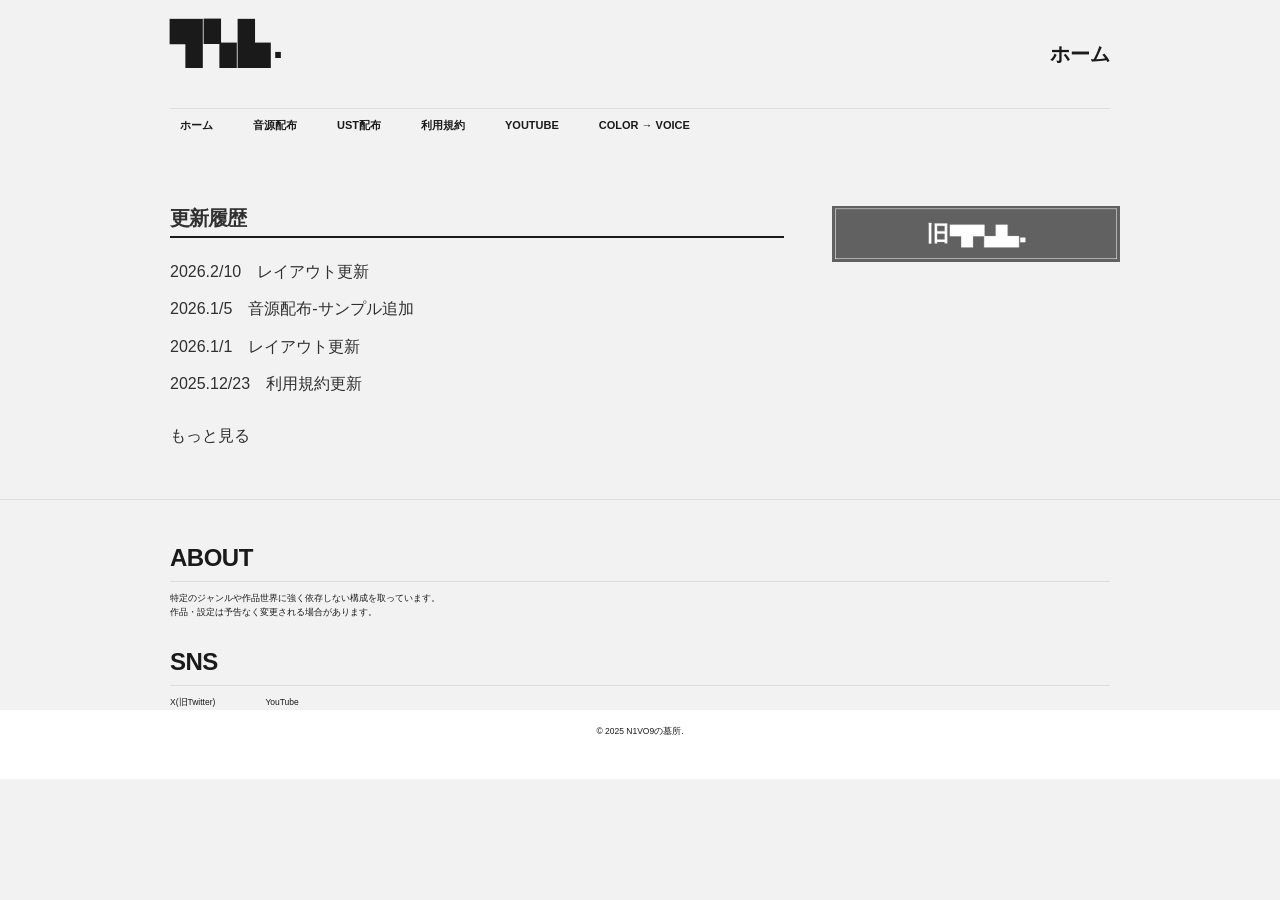
<file: index.html>
<!doctype html>
<html lang="ja">
<head>
    <meta charset="UTF-8">
    <meta name="viewport" content="width=device-width, initial-scale=1.0">
    <title>Home | N1VO9の墓所</title>

    <!-- CSS -->
    <link rel="stylesheet" media="all" href="css/ress.min.css">
    <link rel="stylesheet" media="all" href="css/style.css">

    <!-- JavaScript -->
    <script src="js/jquery-3.6.0.min.js"></script>
    <script src="js/style.js"></script>
    <script src="js/news.js"></script>

    <!-- Favicon -->
    <link rel="icon" type="image/png" href="img/favicon.png">
</head>

<body>

<header>
    <div class="container">

        <div class="row">
            <div class="col span-12">
                <div class="head">
                    <h1>
                        <a href="index.html">▜▚▙.</a>
                    </h1>
                    <div class="telbox">ホーム</div>
                </div>
            </div>
        </div>

        <div class="row">
            <div class="col span-12">
                <nav>
                    <div id="open"></div>
                    <div id="close"></div>

                    <div id="navi">
                        <ul>
                            <li><a href="index.html">ホーム</a></li>
                            <li><a href="characters.html">音源配布</a></li>
                            <li><a href="ust.html">UST配布</a></li>
                            <li><a href="terms-and-conditions.html">利用規約</a></li>
                            <li><a href="youtube.html">YouTube</a></li>
                            <li><a href="https://nida122.github.io/Color-Voice/">Color → Voice</a></li>
                        </ul>
                    </div>
                </nav>
            </div>
        </div>

    </div>
</header>

<main>
    <div class="container">
        <div class="row">

            <!-- News -->
            <div class="col span-8">
                <div class="news">


            <!-- Intro -->
         <section class="ust-terms">
            <h2 class="section-title underline">更新履歴</h2>

                    <ul id="news-list">
                        <li>2026.2/10　レイアウト更新</li>
                        <li>2026.1/5　音源配布-サンプル追加</li>
                        <li>2026.1/1　レイアウト更新</li>
                        <li>2025.12/23　利用規約更新</li>
                        <li>2025.12/22　レイアウト修正</li>
                        <li>2025.12/18　サイト作成</li>
                    </ul>

                    <a href="javascript:void(0);" id="news-toggle" style="display:none; margin-top:1rem;">
                        もっと見る
                    </a>
                </div>
            </div>
        </section>

            <!-- Banners -->
            <div class="col span-4">
                <a href="#" target="_blank">
                    <img src="img/banner/banner.png" alt="へっだー1" style="margin-left:1rem;">
                </a>

            </div>

        </div>
    </div>
</main>

<footer>
    <div class="container">
        <div class="row_main">

            <div class="col span-4">
                <h5>ABOUT</h5>
                <p>特定のジャンルや作品世界に強く依存しない構成を取っています。
                <br>作品・設定は予告なく変更される場合があります。 </p>
            </div>

                <h5>SNS</h5>
            <div class="side-by-side">
                <a href="https://x.com/@21vo9" target="_blank">X(旧Twitter)</a>
                <a href="https://youtube.com/@nycta-nidoku?si=e53RmFhndZMLWxGj" target="_blank">YouTube</a>
            </div>
        </div>
    </div>

    <div class="copyright">
        <div class="container">
            <div class="row">
                <div class="col">
                    <p>&copy; 2025 N1VO9の墓所.</p>
                </div>
            </div>
        </div>
    </div>

</footer>

<p id="pagetop">
    <a href="#">TOP</a>
</p>

</body>
</html>
</file>
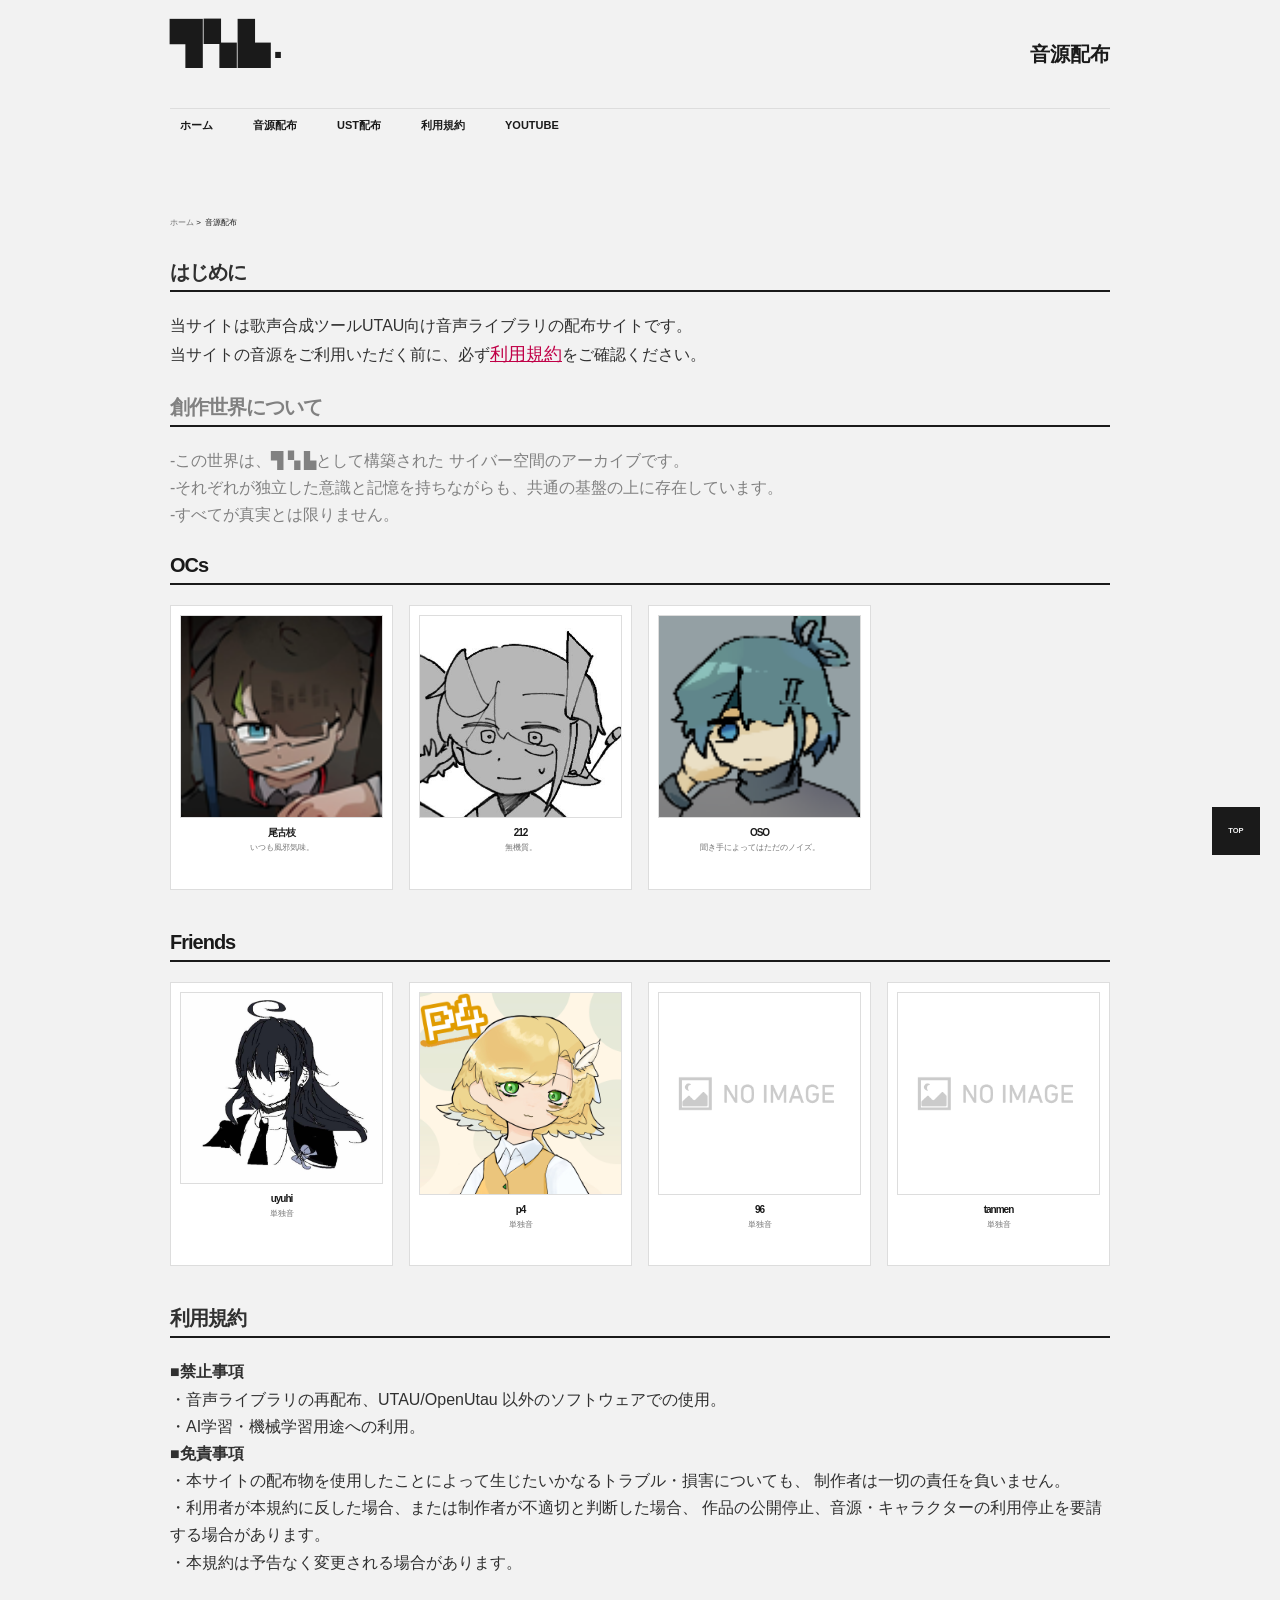
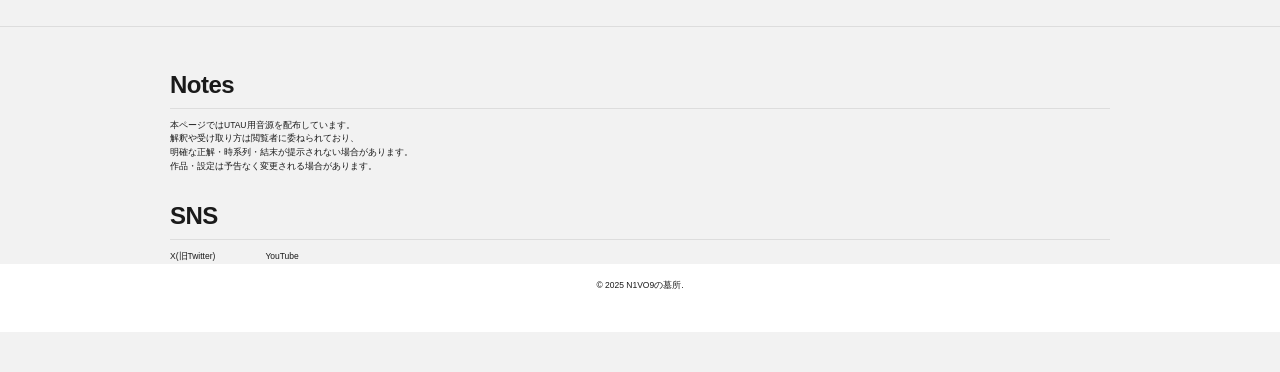
<file: characters.html>
<!doctype html>
<html lang="ja">
<head>
    <meta charset="UTF-8">
    <meta name="viewport" content="width=device-width, initial-scale=1.0">
    <title>音源配布 | N1VO9の墓所</title>

    <!-- CSS -->
    <link rel="stylesheet" media="all" href="css/ress.min.css">
    <link rel="stylesheet" media="all" href="css/style.css">

    <!-- JavaScript -->
    <script src="js/jquery-3.6.0.min.js"></script>
    <script src="js/style.js"></script>

    <!-- Favicon -->
    <link rel="icon" type="image/png" href="img/favicon.png">
</head>

<body>

<header>
    <div class="container">

        <div class="row">
            <div class="col span-12">
                <div class="head">
                    <h1>
                        <a href="index.html">▜▚▙.</a>
                    </h1>
                    <div class="telbox">音源配布</div>
                </div>
            </div>
        </div>

        <div class="row">
            <div class="col span-12">
                <nav>
                    <div id="open"></div>
                    <div id="close"></div>

                    <div id="navi">
                        <ul>
                            <li><a href="index.html">ホーム</a></li>
                            <li><a href="characters.html">音源配布</a></li>
                            <li><a href="ust.html">UST配布</a></li>
                            <li><a href="terms-and-conditions.html">利用規約</a></li>
                            <li><a href="youtube.htmls">YouTube</a></li>
                        </ul>
                    </div>
                </nav>
            </div>
        </div>

    </div>
</header>

<main>
    <div class="container">

        <!-- Breadcrumb -->
        <ul class="breadcrumb">
            <li><a href="index.html">ホーム</a> &gt;</li>
            <li>音源配布</li>
        </ul>

        <!-- Intro -->
         <section class="ust-terms">
            <h2 class="section-title underline">はじめに</h2>
            <ul class="terms-list">
                <p>当サイトは歌声合成ツールUTAU向け音声ライブラリの配布サイトです。
                <br>当サイトの音源をご利用いただく前に、必ず<a href="terms-and-conditions.html"><font size="4" color="color:#1A4472"><u>利用規約</u></font></a>をご確認ください。</p>
            </ul>
        </section>

        <!-- Notes -->
         <section class="ust-terms0">
            <h2 class="section-title underline">創作世界について</h2>
            <ul class="terms-list">
                <p>-この世界は、▜ ▚ ▙として構築された サイバー空間のアーカイブです。
                <br>-それぞれが独立した意識と記憶を持ちながらも、共通の基盤の上に存在しています。
                <br>-すべてが真実とは限りません。</p>
            </ul>
        </section>

        <!-- OCs -->
        <section class="voicebank-section">
            <h2 class="section-title underline">OCs</h2>

            <div class="voicebank-list">

            <!--2do
                <a class="voicebank-card" href="voicebanks/2do.html">
                    <img src="img/characters/2do.png" alt="2do">
                    <h3>2do</h3>
                    <p class="type">扱いやすく軽めの声質。</p>
                </a>
            -->

                <a class="voicebank-card" href="voicebanks/osabu.html">
                    <img src="img/characters/osabu.png" alt="osabu">
                    <h3>尾古枝</h3>
                    <p class="type">いつも風邪気味。</p>
                </a>

                <a class="voicebank-card" href="voicebanks/212.html">
                    <img src="img/characters/212.png" alt="212">
                    <h3>212</h3>
                    <p class="type">無機質。</p>
                </a>

                <a class="voicebank-card" href="voicebanks/oso.html">
                    <img src="img/characters/oso.png" alt="oso">
                    <h3>OSO</h3>
                    <p class="type">聞き手によってはただのノイズ。</p>
                </a>

            </div>
        </section>

        <!-- Friends -->
        <section class="voicebank-section">
            <h2 class="section-title underline">Friends</h2>

            <div class="voicebank-list">

                <a class="voicebank-card" href="voicebanks/uyuhi.html">
                    <img src="img/characters/uyuhi.png" alt="uyuhi">
                    <h3>uyuhi</h3>
                    <p class="type">単独音</p>
                </a>

                <a class="voicebank-card" href="voicebanks/p4.html">
                    <img src="img/characters/p4.png" alt="p4">
                    <h3>p4</h3>
                    <p class="type">単独音</p>
                </a>

                <a class="voicebank-card" href="voicebanks/96.html">
                    <img src="img/characters/noimage.png" alt="96">
                    <h3>96</h3>
                    <p class="type">単独音</p>
                </a>

                <a class="voicebank-card" href="voicebanks/tanmen.html">
                    <img src="img/characters/noimage.png" alt="tanmen">
                    <h3>tanmen</h3>
                    <p class="type">単独音</p>
                </a>
            </div>
        </section>

        <!-- Intro -->
         <section class="ust-terms">
            <h2 class="section-title underline">利用規約</h2>
            <ul class="terms-list">
                <p><b>■禁止事項</b>
                <br>・音声ライブラリの再配布、UTAU/OpenUtau 以外のソフトウェアでの使用。
                <br>・AI学習・機械学習用途への利用。
                <br><b>■免責事項</b>
                <br>・本サイトの配布物を使用したことによって生じたいかなるトラブル・損害についても、 制作者は一切の責任を負いません。
                <br>・利用者が本規約に反した場合、または制作者が不適切と判断した場合、 作品の公開停止、音源・キャラクターの利用停止を要請する場合があります。
                <br>・本規約は予告なく変更される場合があります。
            </p>
            </ul>
        </section>
        
    </div>

</main>

<footer>
    <div class="container">
        <div class="row_mains">

            <div class="col span-4">
                <h5>Notes</h5>
                <p>本ページではUTAU用音源を配布しています。
                <br>解釈や受け取り方は閲覧者に委ねられており、
                <br>明確な正解・時系列・結末が提示されない場合があります。
                <br>作品・設定は予告なく変更される場合があります。 </p>
            </div>

                <h5>SNS</h5>
            <div class="side-by-side">
                <a href="https://x.com/@21vo9" target="_blank">X(旧Twitter)</a>
                <a href="https://youtube.com/@nycta-nidoku?si=e53RmFhndZMLWxGj" target="_blank">YouTube</a>
            </div>
        </div>
    </div>

        </div>
    </div>

    <div class="copyright">
        <div class="container">
            <div class="row">
                <div class="col">
                    <p>&copy; 2025 N1VO9の墓所.</p>
                </div>
            </div>
        </div>
    </div>

</footer>

<p id="pagetop">
    <a href="#">TOP</a>
</p>

</body>
</html>
</file>
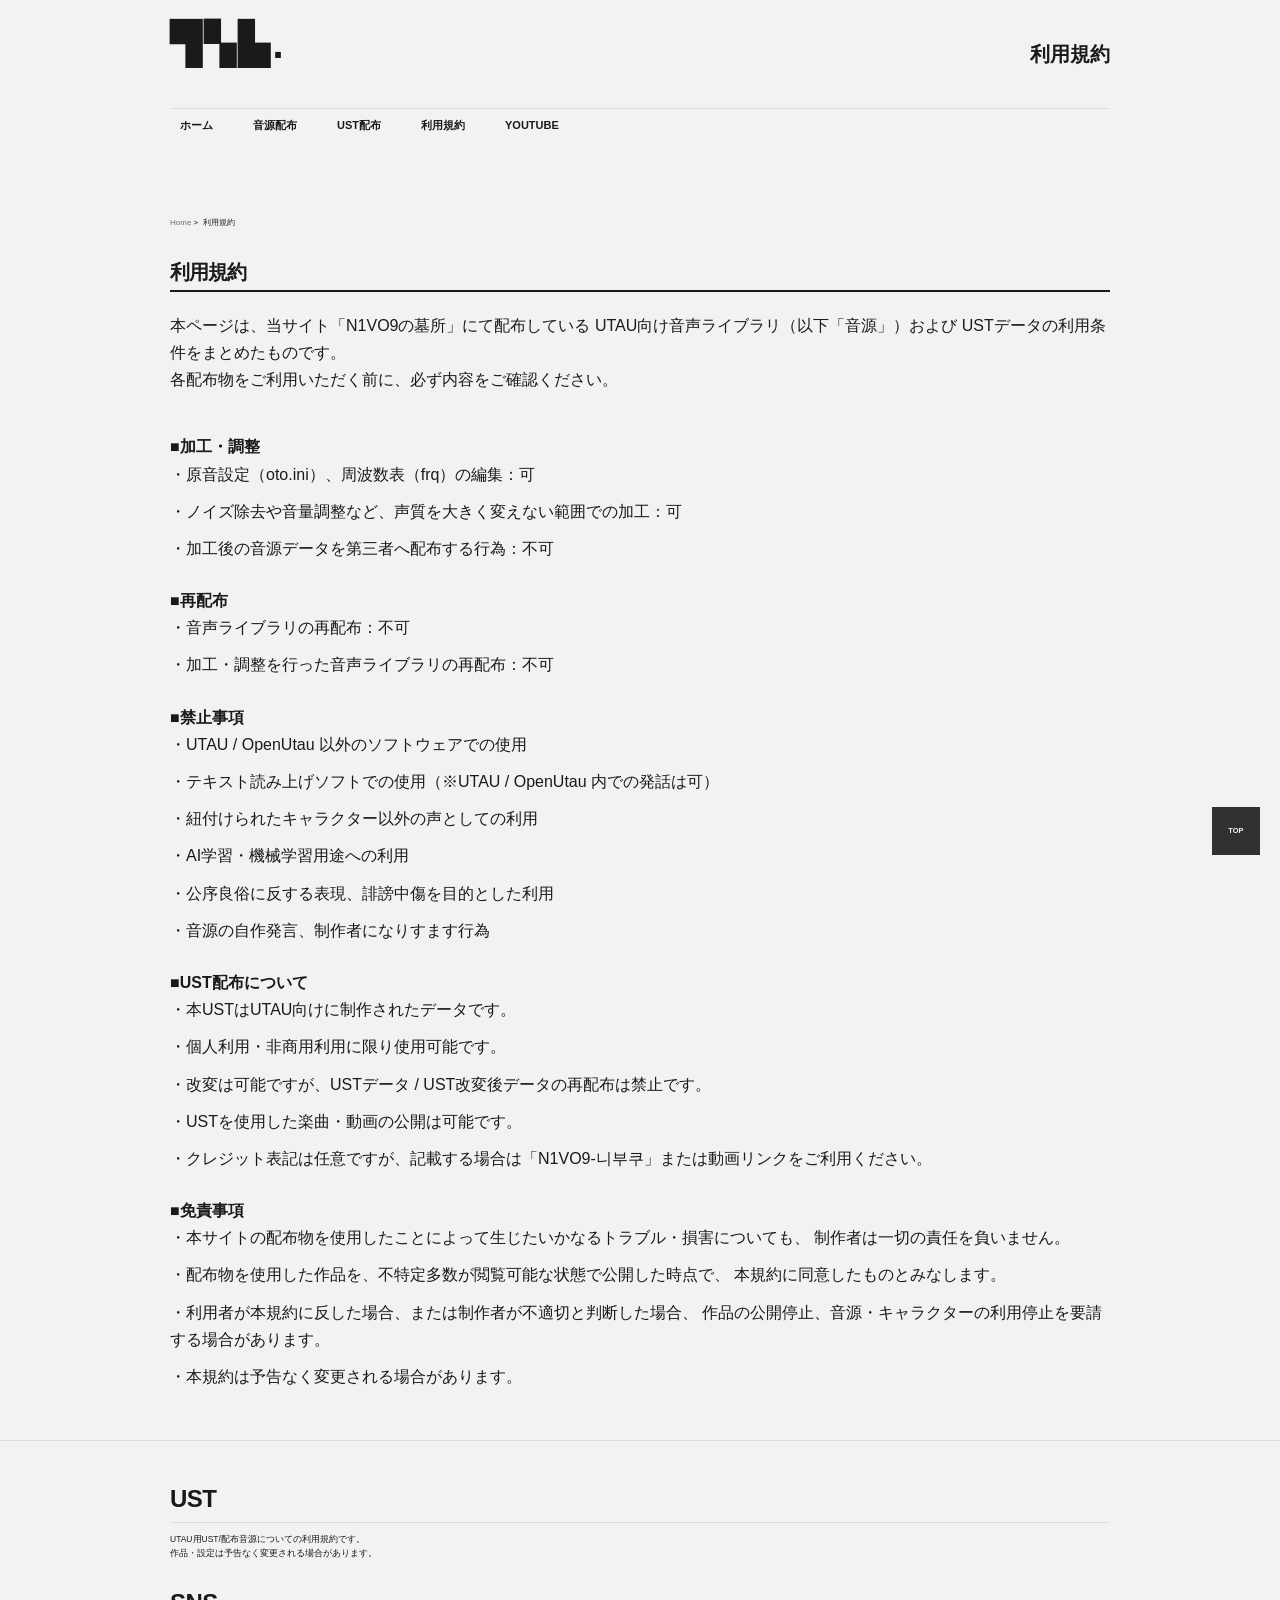
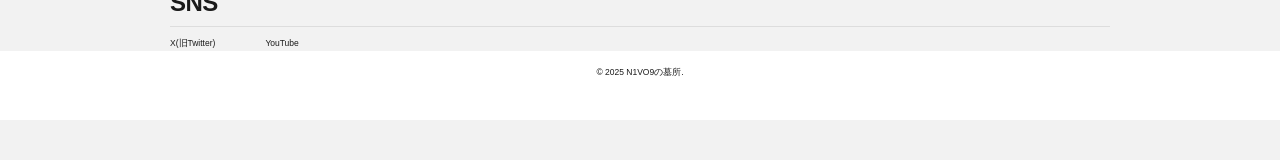
<file: terms-and-conditions.html>
<!doctype html>
<html lang="ja">
<head>
    <meta charset="UTF-8">
    <meta name="viewport" content="width=device-width, initial-scale=1.0">
    <title>Voicebanks | N1VO9の墓所</title>

    <!-- CSS -->
    <link rel="stylesheet" media="all" href="css/ress.min.css">
    <link rel="stylesheet" media="all" href="css/style.css">

    <!-- JavaScript -->
    <script src="js/jquery-3.6.0.min.js"></script>
    <script src="js/style.js"></script>

    <!-- Favicon -->
    <link rel="icon" type="image/png" href="img/favicon.png">
</head>

<body>

<header>
    <div class="container">

        <div class="row">
            <div class="col span-12">
                <div class="head">
                    <h1>
                        <a href="index.html">▜▚▙.</a>
                    </h1>
                    <div class="telbox">利用規約</div>
                </div>
            </div>
        </div>

        <div class="row">
            <div class="col span-12">
                <nav>
                    <div id="open"></div>
                    <div id="close"></div>

                    <div id="navi">
                        <ul>
                            <li><a href="index.html">ホーム</a></li>
                            <li><a href="characters.html">音源配布</a></li>
                            <li><a href="ust.html">UST配布</a></li>
                            <li><a href="terms-and-conditions.html">利用規約</a></li>
                            <li><a href="youtube.html">YouTube</a></li>
                        </ul>
                    </div>
                </nav>
            </div>
        </div>

    </div>
</header>

<main>
    <div class="container">

        <!-- Breadcrumb -->
        <ul class="breadcrumb">
            <li><a href="index.html">Home</a> &gt;</li>
            <li>利用規約</li>
        </ul>

        <!-- Intro -->
        <section class="voicebank-section">
            <h2 class="section-title underline">利用規約</h2>
            <p>
                本ページは、当サイト「N1VO9の墓所」にて配布している  
                UTAU向け音声ライブラリ（以下「音源」）および  
                USTデータの利用条件をまとめたものです。<br>
                各配布物をご利用いただく前に、必ず内容をご確認ください。
            </p>
        </section>

            <ul class="terms-list">
                <b>■加工・調整</b>
            <li>・原音設定（oto.ini）、周波数表（frq）の編集：可</li>
            <li>・ノイズ除去や音量調整など、声質を大きく変えない範囲での加工：可</li>
            <li>・加工後の音源データを第三者へ配布する行為：不可</li>
            </ul>

            <ul class="terms-list">
                <b>■​再配布</b>
            <li>・音声ライブラリの再配布：不可</li>
            <li>・加工・調整を行った音声ライブラリの再配布：不可</li>
            </ul>

            <ul class="terms-list">
                <b>■​禁止事項</b>
            <li>・UTAU / OpenUtau 以外のソフトウェアでの使用</li>
            <li>・テキスト読み上げソフトでの使用（※UTAU / OpenUtau 内での発話は可）</li>
            <li>・紐付けられたキャラクター以外の声としての利用</li>
            <li>・AI学習・機械学習用途への利用</li>
            <li>・公序良俗に反する表現、誹謗中傷を目的とした利用</li>
            <li>・音源の自作発言、制作者になりすます行為</li>
            </ul>

            <ul class="terms-list">
                <b>■UST配布について</b>
            <li>・本USTはUTAU向けに制作されたデータです。</li>
            <li>・個人利用・非商用利用に限り使用可能です。</li>
            <li>・改変は可能ですが、USTデータ / UST改変後データの再配布は禁止です。</li>
            <li>・USTを使用した楽曲・動画の公開は可能です。</li>
            <li>・クレジット表記は任意ですが、記載する場合は「N1VO9-니부쿠」または動画リンクをご利用ください。</li>
            </ul>
            
            <ul class="terms-list">
                <b>■免責事項</b>
            <li>・本サイトの配布物を使用したことによって生じたいかなるトラブル・損害についても、 制作者は一切の責任を負いません。</li>
            <li>・配布物を使用した作品を、不特定多数が閲覧可能な状態で公開した時点で、 本規約に同意したものとみなします。</li>
            <li>・利用者が本規約に反した場合、または制作者が不適切と判断した場合、 作品の公開停止、音源・キャラクターの利用停止を要請する場合があります。</li>
            <li>・本規約は予告なく変更される場合があります。</li>
            </ul>

        </section>

</main>

<footer>
    <div class="container">
        <div class="row_main">

            <div class="col span-4">
                <h5>UST</h5>
                <p>UTAU用UST/配布音源についての利用規約です。
                <br>作品・設定は予告なく変更される場合があります。 </p>
            </div>

                <h5>SNS</h5>
            <div class="side-by-side">
                <a href="https://x.com/@21vo9" target="_blank">X(旧Twitter)</a>
                <a href="https://youtube.com/@nycta-nidoku?si=e53RmFhndZMLWxGj" target="_blank">YouTube</a>
            </div>
        </div>
    </div>

        </div>
    </div>

    <div class="copyright">
        <div class="container">
            <div class="row">
                <div class="col">
                    <p>&copy; 2025 N1VO9の墓所.</p>
                </div>
            </div>
        </div>
    </div>

</footer>

<p id="pagetop">
    <a href="#">TOP</a>
</p>


</body>
</html>
</file>
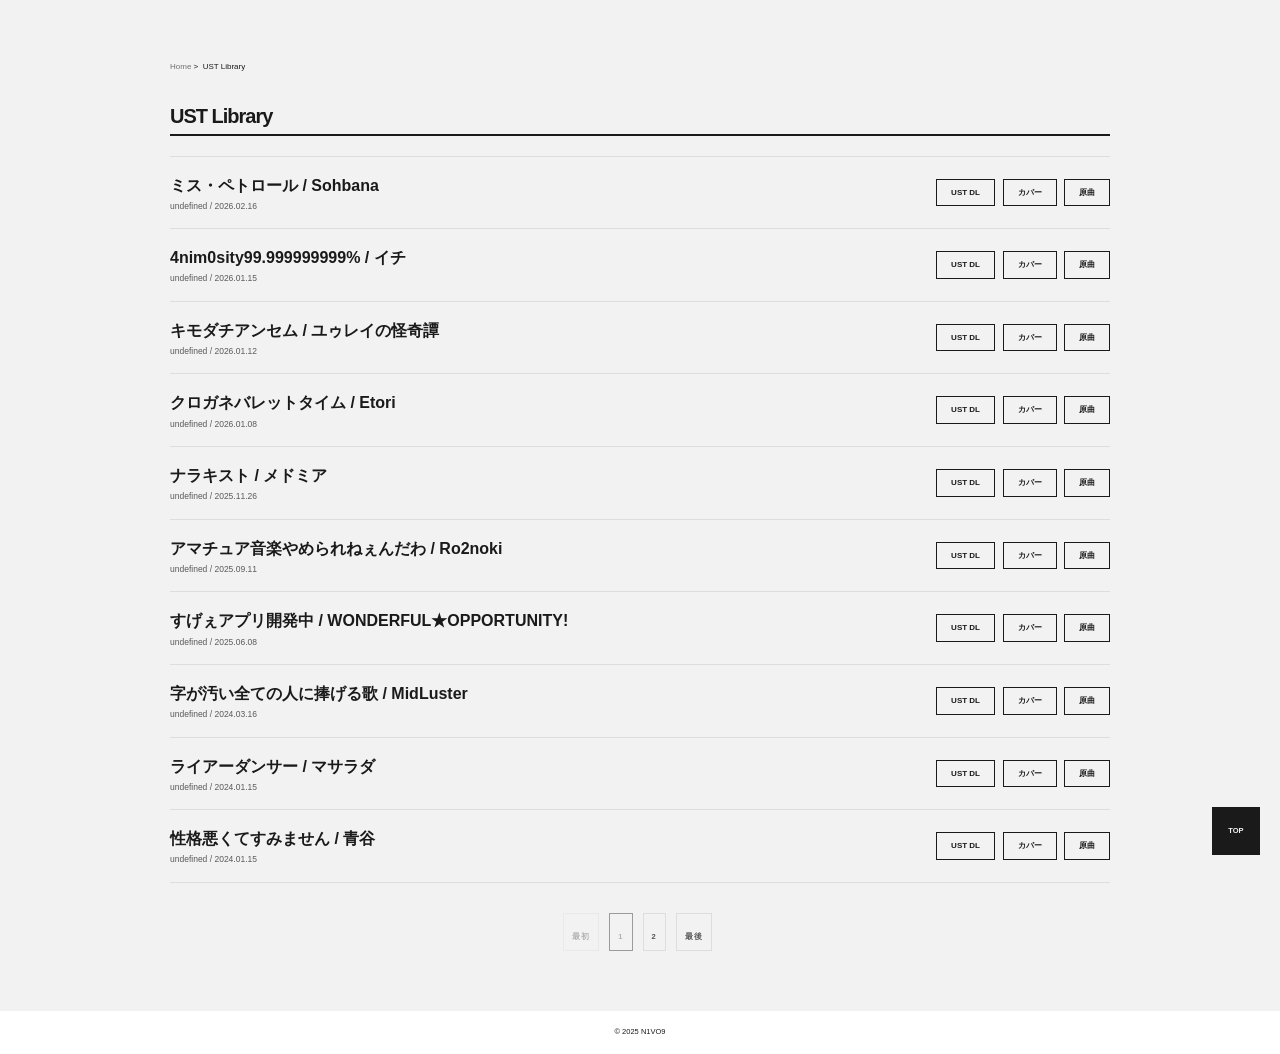
<file: ust-all.html>
<!doctype html>
<html lang="ja">
<head>
    <meta charset="UTF-8">
    <meta name="viewport" content="width=device-width, initial-scale=1.0">
    <title>UST Library | N1VO9の墓所</title>

    <link rel="stylesheet" href="css/ress.min.css">
    <link rel="stylesheet" href="css/style.css">

    <script src="js/jquery-3.6.0.min.js"></script>

    <link rel="icon" type="image/png" href="img/favicon.png">
</head>

<body>


<main>
    <div class="container">

        <ul class="breadcrumb">
            <li><a href="index.html">Home</a> &gt;</li>
            <li>UST Library</li>
        </ul>

        <section class="ust-section">
            <h2 class="section-title underline">UST Library</h2>

            <div class="ust-list" id="ust-list">
                <!-- JSで描画 -->
            </div>

            <!-- Pagination -->
            <div class="pagination" id="pagination"></div>
        </section>

    </div>
</main>


<div class="copyright">
    <div class="container">
        <div class="row">
            <div class="col">
                © 2025 N1VO9
            </div>
        </div>
    </div>
</div>

<p id="pagetop"><a href="#">TOP</a></p>

<script src="js/ust-data.js"></script>
<script src="js/ust-all.js"></script>

</body>
</html>
</file>
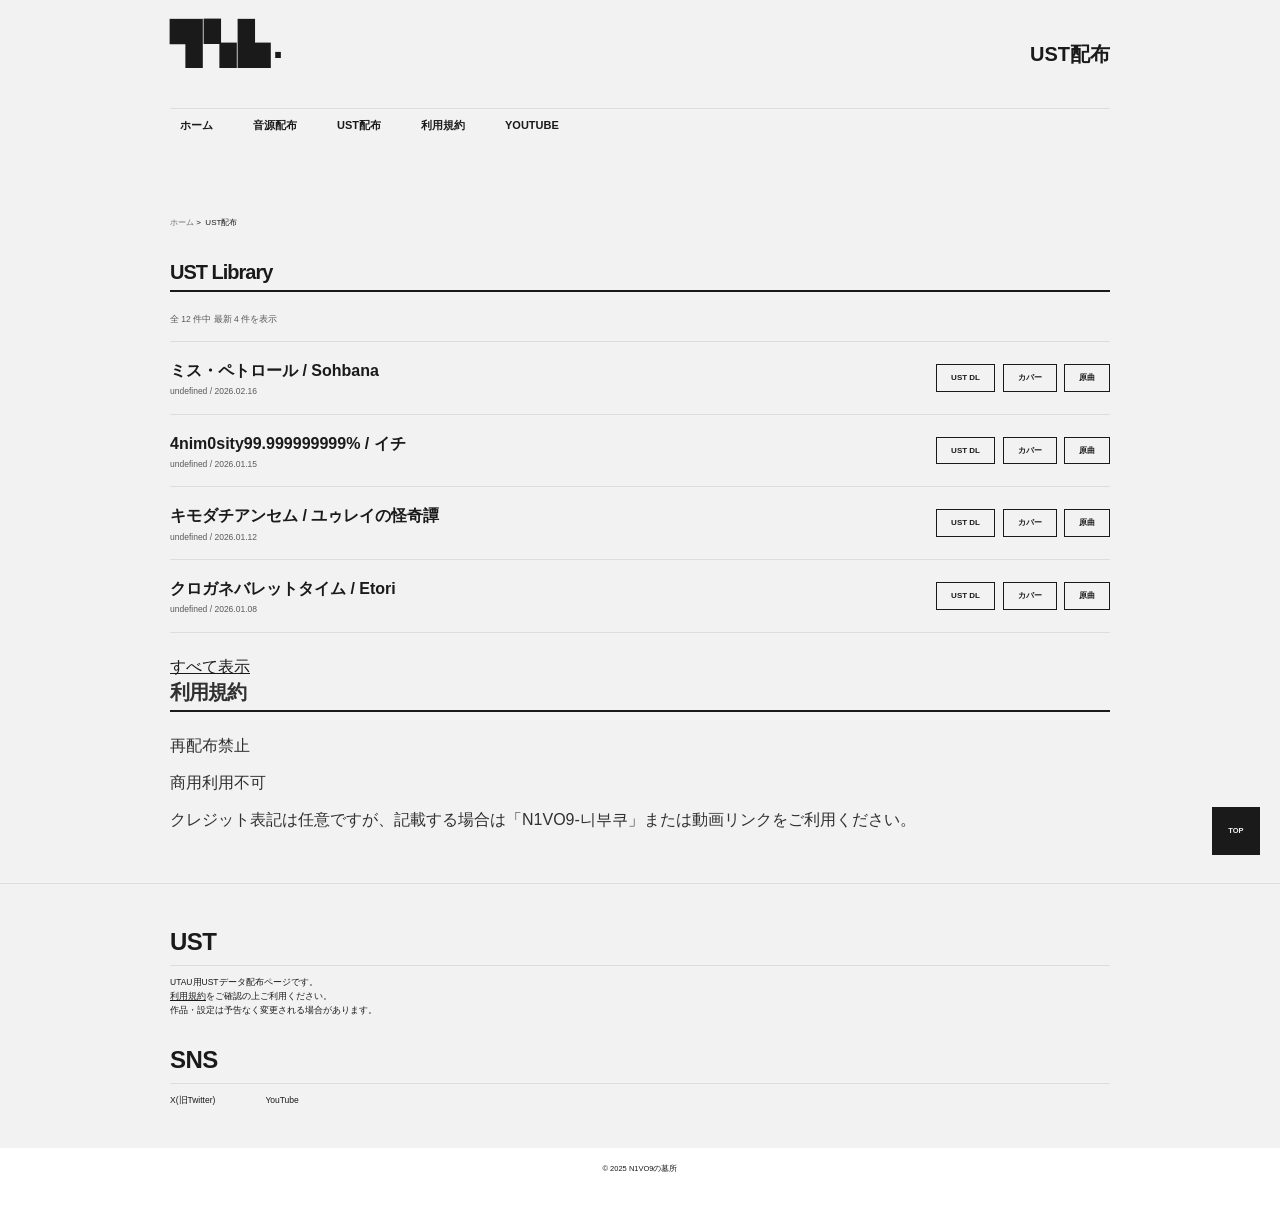
<file: ust.html>
<!doctype html>
<html lang="ja">
<head>
    <meta charset="UTF-8">
    <meta name="viewport" content="width=device-width, initial-scale=1.0">
    <title>UST Files | N1VO9の墓所</title>

    <!-- CSS -->
    <link rel="stylesheet" href="css/ress.min.css">
    <link rel="stylesheet" href="css/style.css">

    <!-- JS -->
    <script src="js/jquery-3.6.0.min.js"></script>

    <!-- Favicon -->
    <link rel="icon" type="image/png" href="img/favicon.png">
</head>

<body>

<header>
    <div class="container">

        <div class="row">
            <div class="col span-12">
                <div class="head">
                    <h1>
                        <a href="index.html">▜▚▙.</a>
                    </h1>
                    <div class="telbox">UST配布</div>
                </div>
            </div>
        </div>

        <div class="row">
            <div class="col span-12">
                <nav>
                    <div id="open"></div>
                    <div id="close"></div>

                    <div id="navi">
                        <ul>
                            <li><a href="index.html">ホーム</a></li>
                            <li><a href="characters.html">音源配布</a></li>
                            <li><a href="ust.html">UST配布</a></li>
                            <li><a href="terms-and-conditions.html">利用規約</a></li>
                            <li><a href="youtube.html">YouTube</a></li>
                        </ul>
                    </div>
                </nav>
            </div>
        </div>

    </div>
</header>

<main>
    <div class="container">

        <!-- Breadcrumb -->
        <ul class="breadcrumb">
            <li><a href="index.html">ホーム</a> &gt;</li>
            <li>UST配布</li>
        </ul>

        <!-- UST Library -->
        <section class="ust-section">

            <h2 class="section-title underline">UST Library</h2>

            <p id="ust-count" style="font-size:0.85rem; opacity:0.7; margin-bottom:1.5rem;"></p>


            <!-- 最新4件（JSで描画） -->
            <div class="ust-list" id="ust-list">
                <!-- ust.js により最新4件が表示される -->
            </div>

            <!-- すべて表示 -->
            <div class="ust-more" style="margin-top:2rem;">
                <a href="ust-all.html" class="btn btn-outline"target="_blank">
                    <u>すべて表示</u>
                </a>
            </div>

        </section>

        <!-- Terms -->
        <section class="ust-terms">
            <h2 class="section-title underline">利用規約</h2>
            <ul class="terms-list">
                <li>再配布禁止</li>
                <li>商用利用不可</li>
                <li>
                    クレジット表記は任意ですが、記載する場合は「N1VO9-니부쿠」または動画リンクをご利用ください。
                </li>
            </ul>
        </section>

    </div>
</main>

<footer>
    <div class="container">
        <div class="row_main">

            <div class="col span-4">
                <h5>UST</h5>
                <p>UTAU用USTデータ配布ページです。<br>
                <a href="terms-and-conditions.html"><u>利用規約</u></a>をご確認の上ご利用ください。
                <br>作品・設定は予告なく変更される場合があります。 </p>
            </div>

                <h5>SNS</h5>
            <div class="side-by-side">
                <a href="https://x.com/@21vo9" target="_blank">X(旧Twitter)</a>
                <a href="https://youtube.com/@nycta-nidoku?si=e53RmFhndZMLWxGj" target="_blank">YouTube</a>
            </div>
        </div>
    </div>

        </div>
    </div>
</footer>

<div class="copyright">
    <div class="container">
        <div class="row">
            <div class="col">
                <p>&copy; 2025 N1VO9の墓所</p>
            </div>
        </div>
    </div>
</div>

<p id="pagetop">
    <a href="#">TOP</a>
</p>

<!-- UST JS -->
<script src="js/ust-data.js"></script>
<script src="js/ust.js"></script>

</body>
</html>
</file>
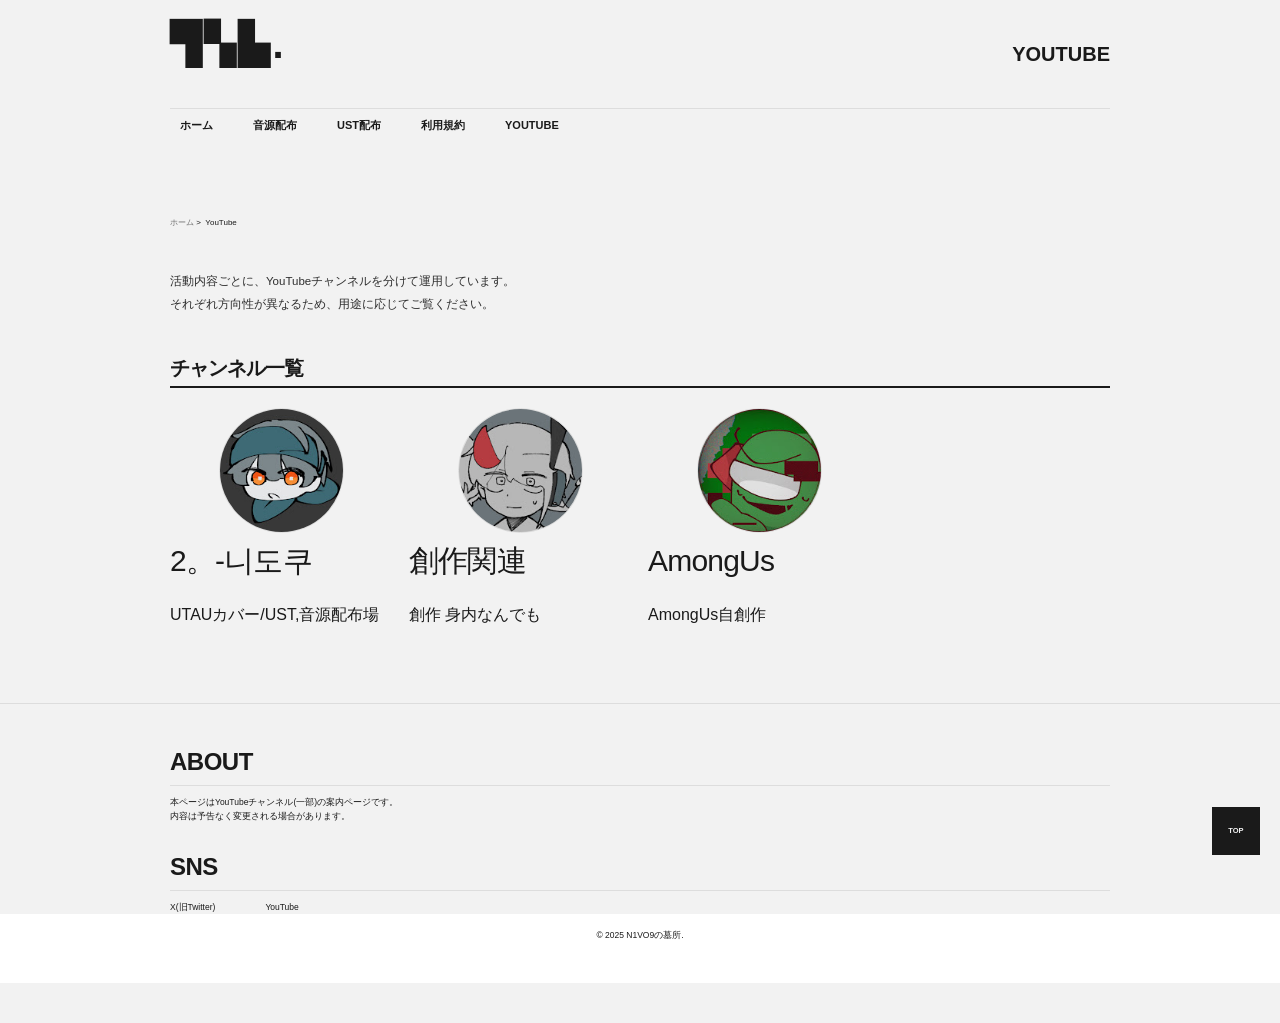
<file: youtube.html>
<!doctype html>
<html lang="ja">
<head>
    <meta charset="UTF-8">
    <meta name="viewport" content="width=device-width, initial-scale=1.0">
    <title>YouTube | N1VO9の墓所</title>

    <!-- CSS -->
    <link rel="stylesheet" media="all" href="css/ress.min.css">
    <link rel="stylesheet" media="all" href="css/style.css">

    <!-- Favicon -->
    <link rel="icon" type="image/png" href="img/favicon.png">
</head>

<body>

<header>
    <div class="container">

        <div class="row">
            <div class="col span-12">
                <div class="head">
                    <h1><a href="index.html">▜▚▙.</a></h1>
                    <div class="telbox">YOUTUBE</div>
                </div>
            </div>
        </div>

        <div class="row">
            <div class="col span-12">
                <nav>
                    <div id="open"></div>
                    <div id="close"></div>

                    <div id="navi">
                        <ul>
                            <li><a href="index.html">ホーム</a></li>
                            <li><a href="characters.html">音源配布</a></li>
                            <li><a href="ust.html">UST配布</a></li>
                            <li><a href="terms-and-conditions.html">利用規約</a></li>
                            <li><a href="youtube.html">YouTube</a></li>
                        </ul>
                    </div>
                </nav>
            </div>
        </div>

    </div>
</header>

<main>
    <div class="container">

        <!-- Breadcrumb -->
        <ul class="breadcrumb">
            <li><a href="index.html">ホーム</a> &gt;</li>
            <li>YouTube</li>
        </ul>

        <!-- Intro -->
        <section class="site-intro">
            <p>
                活動内容ごとに、YouTubeチャンネルを分けて運用しています。<br>
                それぞれ方向性が異なるため、用途に応じてご覧ください。
            </p>
        </section>

        <!-- Channel List -->
        <section class="voicebank-section">
            <h2 class="section-title underline">チャンネル一覧</h2>

            <div class="voicebank-list">

                <!-- Channel 1 -->
                <a class="CH-card card-link"
                   href="https://youtube.com/@nycta-nidoku?si=x3mxiEPsZlOzTV6E"
                   target="_blank">
                    <img src="img/CH/2do.png" alt="2。-니도쿠">
                    <h4>2。-니도쿠</h4>
                    <p class="type">UTAUカバー/UST,音源配布場</p>
                </a>

                <!-- Channel 2 -->
                <a class="CH-card card-link"
                   href="https://youtube.com/@nidasab2?si=K9cvOe06LJ57X6CB"
                   target="_blank">
                    <img src="img/CH/nidoku.png" alt="NIDOKU">
                    <h4>創作関連</h4>
                    <p class="type">創作 身内なんでも</p>
                </a>

                <!-- Channel 3 -->
                <a class="CH-card card-link"
                   href="https://youtube.com/@kutanii?si=CTwP4lcmIXdVGuM1"
                   target="_blank">
                    <img src="img/CH/kutanii.png" alt="KUTANII">
                    <h4>AmongUs</h4>
                    <p class="type">AmongUs自創作</p>
                </a>

            </div>
        </section>

    </div>
</main>

<footer>
    <div class="container">
        <div class="row_main">

            <div class="col span-4">
                <h5>ABOUT</h5>
                <p>
                    本ページはYouTubeチャンネル(一部)の案内ページです。<br>
                    内容は予告なく変更される場合があります。
                </p>
            </div>

            <h5>SNS</h5>
            <div class="side-by-side">
                <a href="https://x.com/@21vo9" target="_blank">X(旧Twitter)</a>
                <a href="https://youtube.com/@nycta-nidoku?si=e53RmFhndZMLWxGj" target="_blank">YouTube</a>
            </div>

        </div>
    </div>

    <div class="copyright">
        <div class="container">
            <p>&copy; 2025 N1VO9の墓所.</p>
        </div>
    </div>
</footer>

<p id="pagetop"><a href="#">TOP</a></p>

</body>
</html>
</file>
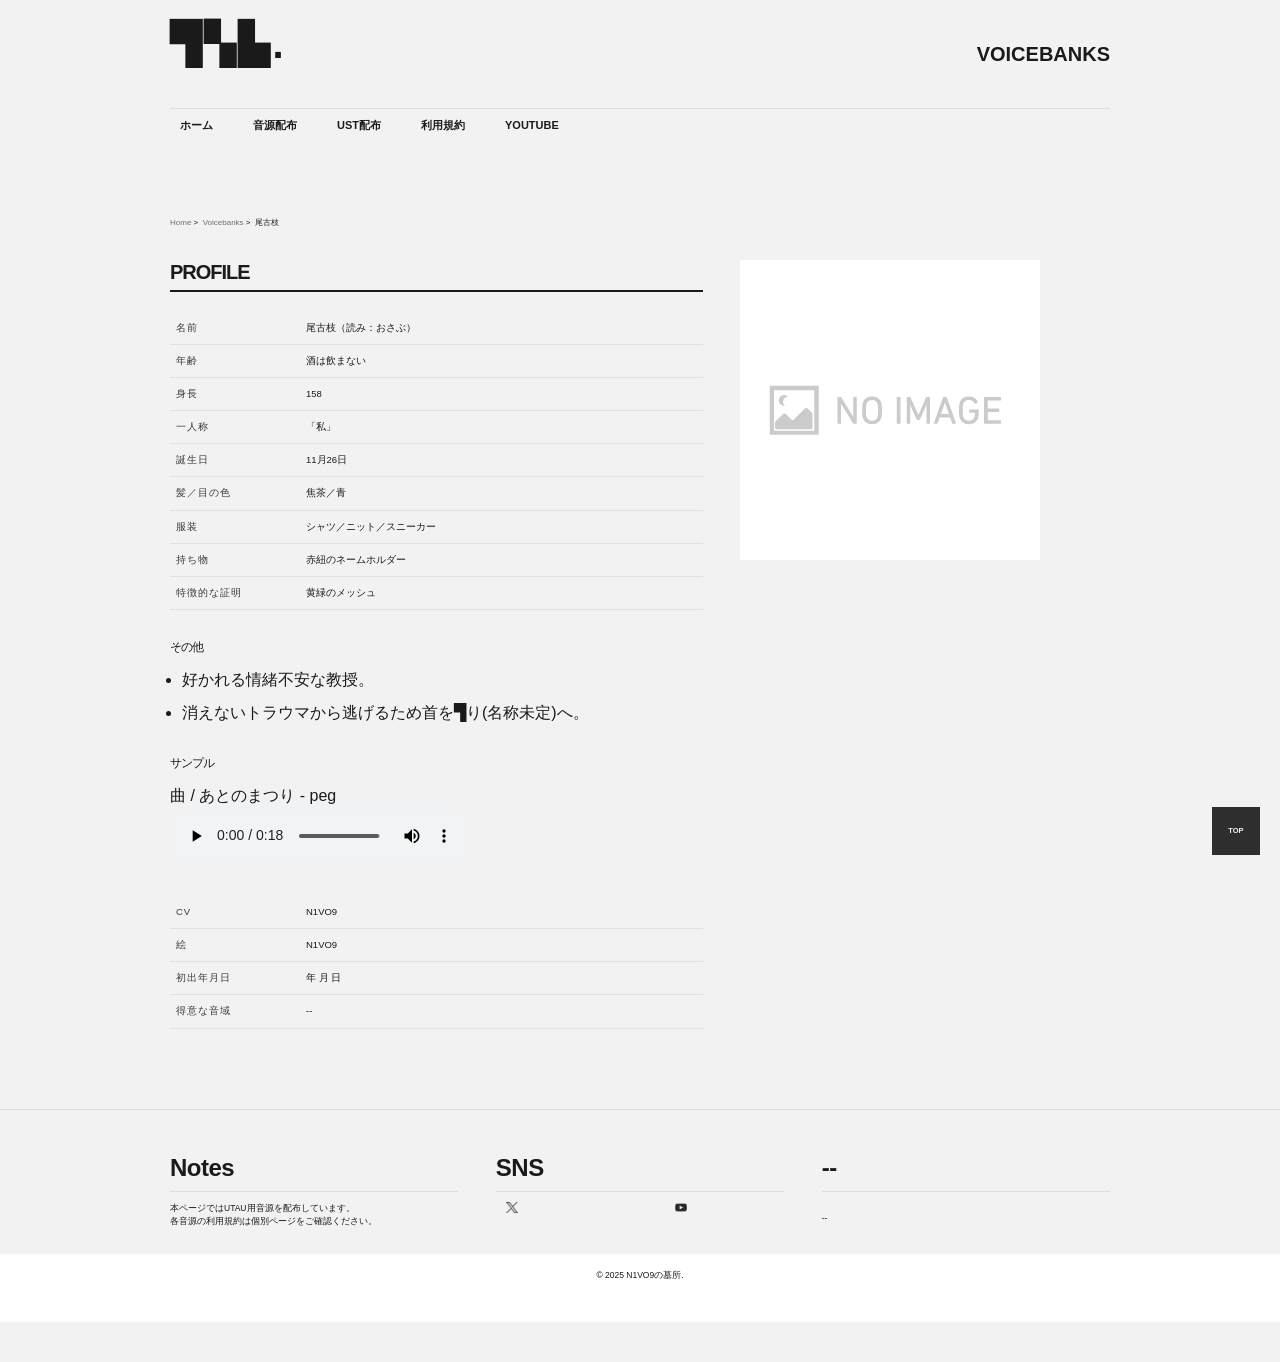
<file: voicebanks/osabu.html>
<!doctype html>
<html lang="ja">
<head>
    <meta charset="UTF-8">
    <meta name="viewport" content="width=device-width, initial-scale=1.0">
    <title>尾古枝 | Voicebanks | N1VO9の墓所</title>

    <!-- CSS -->
    <link rel="stylesheet" media="all" href="../css/ress.min.css">
    <link rel="stylesheet" media="all" href="../css/style.css">

    <!-- JavaScript -->
    <script src="../js/jquery-3.6.0.min.js"></script>
    <script src="../js/style.js"></script>

    <!-- Favicon -->
    <link rel="icon" type="image/png" href="../img/favicon.png">
</head>

<body>

<header>
    <div class="container">

        <div class="row">
            <div class="col span-12">
                <div class="head">
                    <h1><a href="../index.html">▜▚▙.</a></h1>
                    <div class="telbox">VOICEBANKS</div>
                </div>
            </div>
        </div>

        <div class="row">
            <div class="col span-12">
                <nav>
                    <div id="open"></div>
                    <div id="close"></div>
                    <div id="navi">
                        <ul>
                            <li><a href="../index.html">ホーム</a></li>
                            <li><a href="../characters.html">音源配布</a></li>
                            <li><a href="../ust.html">UST配布</a></li>
                            <li><a href="../terms-and-conditions.html">利用規約</a></li>
                            <li><a href="../youtube.html">YouTube</a></li>
                        </ul>
                    </div>
                </nav>
            </div>
        </div>

    </div>
</header>

<main>
    <div class="container">

        <!-- Breadcrumb -->
        <ul class="breadcrumb">
            <li><a href="../index.html">Home</a> &gt;</li>
            <li><a href="../characters.html">Voicebanks</a> &gt;</li>
            <li>尾古枝</li>
        </ul>

        <!-- Character Detail -->
        <section class="voicebank-detail">
            <div class="row">

                <!-- 左：プロフィール -->
                <div class="col span-7">

                    <h2 class="section-title underline">PROFILE</h2>

                    <table class="profile-table">
                        <tr>
                            <th>名前</th>
                            <td>尾古枝（読み：おさぶ）</td>
                        </tr>
                        <tr>
                            <th>年齢</th>
                            <td>酒は飲まない</td>
                        </tr>
                        <tr>
                            <th>身長</th>
                            <td>158</td>
                        </tr>
                        <tr>
                            <th>一人称</th>
                            <td>「私」</td>
                        </tr>
                        <tr>
                            <th>誕生日</th>
                            <td>11月26日</td>
                        </tr>
                        <tr>
                            <th>髪／目の色</th>
                            <td>焦茶／青</td>
                        </tr>
                        <tr>
                            <th>服装</th>
                            <td>シャツ／ニット／スニーカー</td>
                        </tr>
                        <tr>
                            <th>持ち物</th>
                            <td>赤紐のネームホルダー</td>
                        </tr>
                        <tr>
                            <th>特徴的な証明</th>
                            <td>黄緑のメッシュ</td>
                        </tr>
                    </table>

                    <h3 class="sub-title">その他</h3>
                    <ul class="setting-list">
                        <li>好かれる情緒不安な教授。</li>
                        <li>消えないトラウマから逃げるため首を▜り(名称未定)へ。</li>
                    </ul>

                    <figure>
                    <h3 class="sub-title">サンプル</h3>
                        <figcaption>曲 / あとのまつり - peg</figcaption>
                        <audio controls preload="auto">
                            <source src="../audio/osabu_sample.wav" type="audio/wav">
                        </audio>
                    </figure>

                    <table class="profile-table">
                        <tr>
                            <th>CV</th>
                            <td>N1VO9</td>
                        </tr>
                        <tr>
                            <th>絵</th>
                            <td>N1VO9</td>
                        </tr>
                        <tr>
                            <th>初出年月日</th>
                            <td>年 月 日</td>
                        </tr>
                        <tr>
                            <th>得意な音域</th>
                            <td>--</td>
                        </tr>
                    </table>
                </div>

                <!-- 右：立ち絵 -->
                <div class="col span-5">
                    <div class="standing-image">
                        <img src="../img/characters/noimage.png" alt="osabu">
                    </div>
                </div>

            </div>
        </section>

    </div>
</main>

<footer>
    <div class="container">
        <div class="row">

            <div class="col span-4">
                <h5>Notes</h5>
                <p>
                    本ページではUTAU用音源を配布しています。<br>
                    各音源の利用規約は個別ページをご確認ください。
                </p>
            </div>

            <div class="col span-4">
                <h5>SNS</h5>
                <div class="side-by-side">
                    <a href="https://x.com/@21vo9" target="_blank">
                        <img src="../img/X.png" alt="Twitter" style="margin-left:1rem;" width="10%" height="auto"></a>
                    <a href="https://youtube.com/@nycta-nidoku?si=e53RmFhndZMLWxGj" target="_blank">
                        <img src="../img/youtube.png" alt="youtube" style="margin-left:1rem;" width="10%" height="auto"></a>
                </div>
            </div>

            <div class="col span-4">
                <h5>--</h5>
                <a href="https://nida122.github.io/N1VO9kari/" target="_blank">--</a>
            </div>

        </div>
    </div>

    <div class="copyright">
        <div class="container">
            <div class="row">
                <div class="col">
                    <p>&copy; 2025 N1VO9の墓所.</p>
                </div>
            </div>
        </div>
    </div>

</footer>

<p id="pagetop">
    <a href="#">TOP</a>
</p>

</body>
</html>
</file>
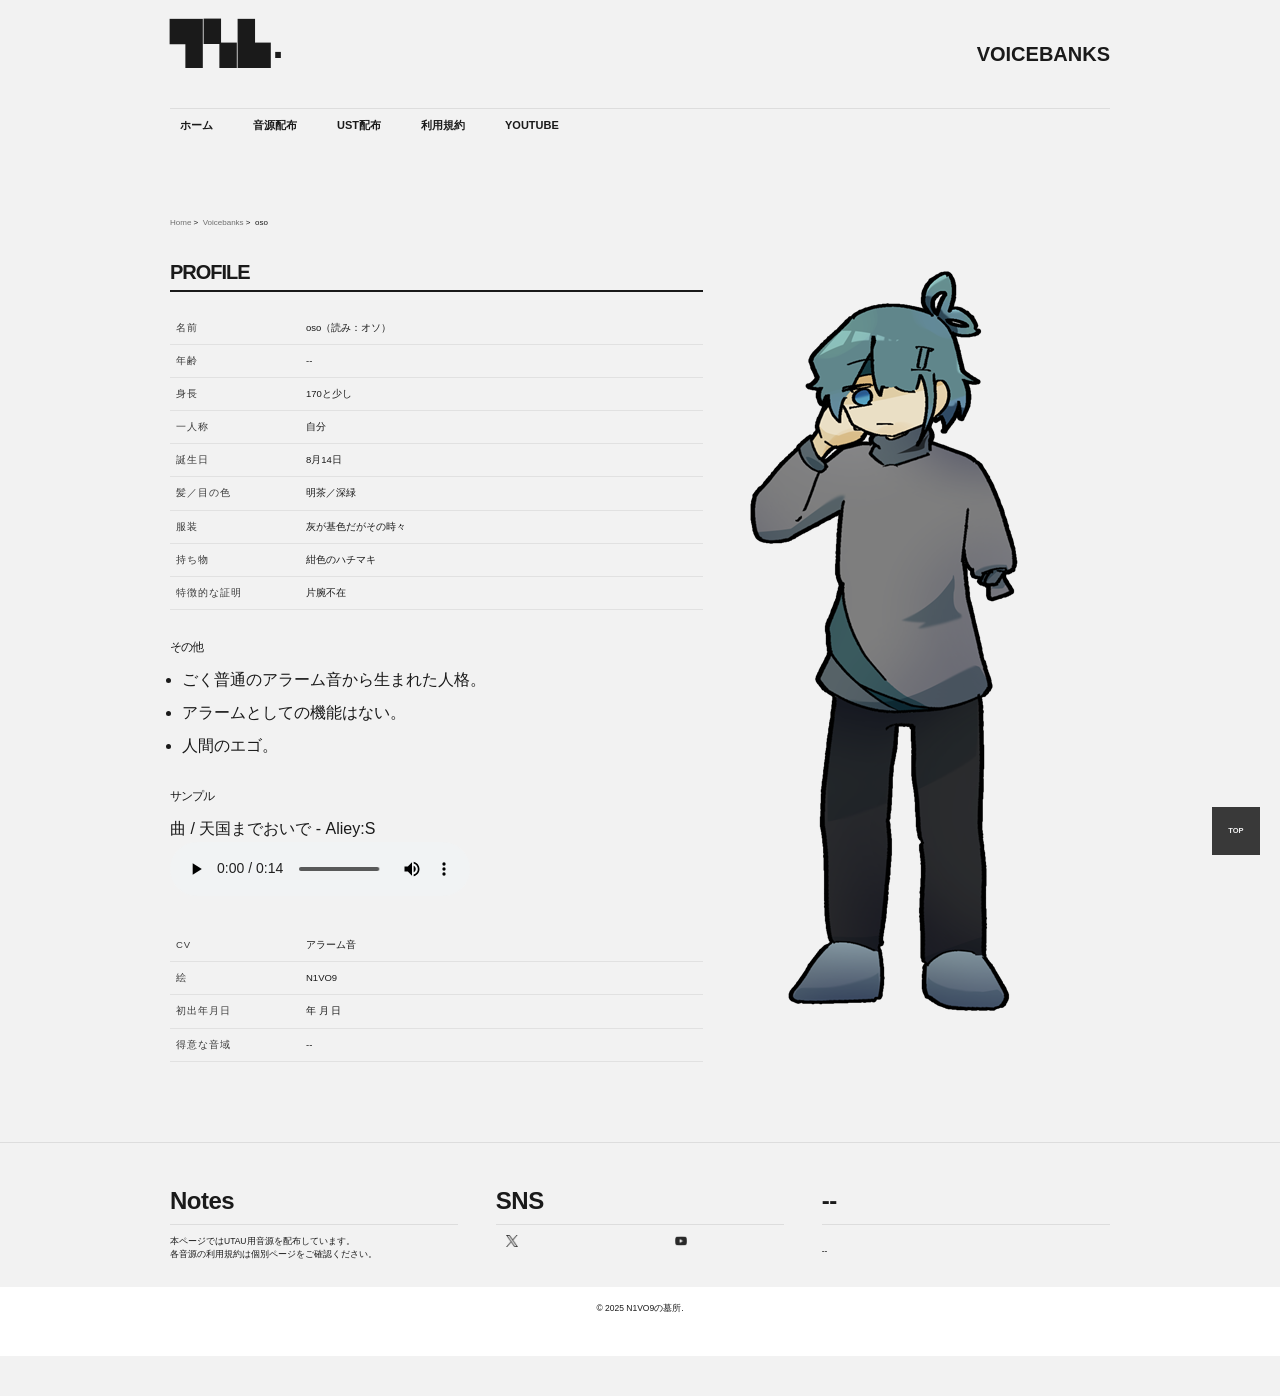
<file: voicebanks/oso.html>
<!doctype html>
<html lang="ja">
<head>
    <meta charset="UTF-8">
    <meta name="viewport" content="width=device-width, initial-scale=1.0">
    <title>oso | Voicebanks | N1VO9の墓所</title>

    <!-- CSS -->
    <link rel="stylesheet" media="all" href="../css/ress.min.css">
    <link rel="stylesheet" media="all" href="../css/style.css">

    <!-- JavaScript -->
    <script src="../js/jquery-3.6.0.min.js"></script>
    <script src="../js/style.js"></script>

    <!-- Favicon -->
    <link rel="icon" type="image/png" href="../img/favicon.png">
</head>

<body>

<header>
    <div class="container">

        <div class="row">
            <div class="col span-12">
                <div class="head">
                    <h1><a href="../index.html">▜▚▙.</a></h1>
                    <div class="telbox">VOICEBANKS</div>
                </div>
            </div>
        </div>

        <div class="row">
            <div class="col span-12">
                <nav>
                    <div id="open"></div>
                    <div id="close"></div>
                    <div id="navi">
                        <ul>
                            <li><a href="../index.html">ホーム</a></li>
                            <li><a href="../characters.html">音源配布</a></li>
                            <li><a href="../ust.html">UST配布</a></li>
                            <li><a href="../terms-and-conditions.html">利用規約</a></li>
                            <li><a href="../youtube.html">YouTube</a></li>
                        </ul>
                    </div>
                </nav>
            </div>
        </div>

    </div>
</header>

<main>
    <div class="container">

        <!-- Breadcrumb -->
        <ul class="breadcrumb">
            <li><a href="../index.html">Home</a> &gt;</li>
            <li><a href="../characters.html">Voicebanks</a> &gt;</li>
            <li>oso</li>
        </ul>

        <!-- Character Detail -->
        <section class="voicebank-detail">
            <div class="row">

                <!-- 左：プロフィール -->
                <div class="col span-7">

                    <h2 class="section-title underline">PROFILE</h2>

                    <table class="profile-table">
                        <tr>
                            <th>名前</th>
                            <td>oso（読み：オソ）</td>
                        </tr>
                        <tr>
                            <th>年齢</th>
                            <td>--</td>
                        </tr>
                        <tr>
                            <th>身長</th>
                            <td>170と少し</td>
                        </tr>
                        <tr>
                            <th>一人称</th>
                            <td>自分</td>
                        </tr>
                        <tr>
                            <th>誕生日</th>
                            <td>8月14日</td>
                        </tr>
                        <tr>
                            <th>髪／目の色</th>
                            <td>明茶／深緑</td>
                        </tr>
                        <tr>
                            <th>服装</th>
                            <td>灰が基色だがその時々</td>
                        </tr>
                        <tr>
                            <th>持ち物</th>
                            <td>紺色のハチマキ</td>
                        </tr>
                        <tr>
                            <th>特徴的な証明</th>
                            <td>片腕不在</td>
                        </tr>
                    </table>

                    <h3 class="sub-title">その他</h3>
                    <ul class="setting-list">
                        <li>ごく普通のアラーム音から生まれた人格。</li>
                        <li>アラームとしての機能はない。</li>
                        <li>人間のエゴ。</li>
                    </ul>

                    <figure>
                    <h3 class="sub-title">サンプル</h3>
                        <figcaption>曲 / 天国までおいで - Aliey:S</figcaption>
                        <audio controls preload="auto">
                            <source src="../audio/oso_sample.wav" type="audio/wav">
                        </audio>
                    </figure>

                    <table class="profile-table">
                        <tr>
                            <th>CV</th>
                            <td>アラーム音</td>
                        </tr>
                        <tr>
                            <th>絵</th>
                            <td>N1VO9</td>
                        </tr>
                        <tr>
                            <th>初出年月日</th>
                            <td>年 月 日</td>
                        </tr>
                        <tr>
                            <th>得意な音域</th>
                            <td>--</td>
                        </tr>
                    </table>

                </div>

                <!-- 右：立ち絵 -->
                <div class="col span-5">
                    <div class="standing-image">
                        <img src="../img/characters/oso0.PNG" alt="oso">
                    </div>
                </div>

            </div>
        </section>

    </div>
</main>

<footer>
    <div class="container">
        <div class="row">

            <div class="col span-4">
                <h5>Notes</h5>
                <p>
                    本ページではUTAU用音源を配布しています。<br>
                    各音源の利用規約は個別ページをご確認ください。
                </p>
            </div>

            <div class="col span-4">
                <h5>SNS</h5>
                <div class="side-by-side">
                    <a href="https://x.com/@21vo9" target="_blank">
                        <img src="../img/X.png" alt="Twitter" style="margin-left:1rem;" width="10%" height="auto"></a>
                    <a href="https://youtube.com/@nycta-nidoku?si=e53RmFhndZMLWxGj" target="_blank">
                        <img src="../img/youtube.png" alt="youtube" style="margin-left:1rem;" width="10%" height="auto"></a>
                </div>
            </div>

            <div class="col span-4">
                <h5>--</h5>
                <a href="https://nida122.github.io/N1VO9kari/" target="_blank">--</a>
            </div>

        </div>
    </div>

    <div class="copyright">
        <div class="container">
            <div class="row">
                <div class="col">
                    <p>&copy; 2025 N1VO9の墓所.</p>
                </div>
            </div>
        </div>
    </div>

</footer>

<p id="pagetop">
    <a href="#">TOP</a>
</p>

</body>
</html>
</file>
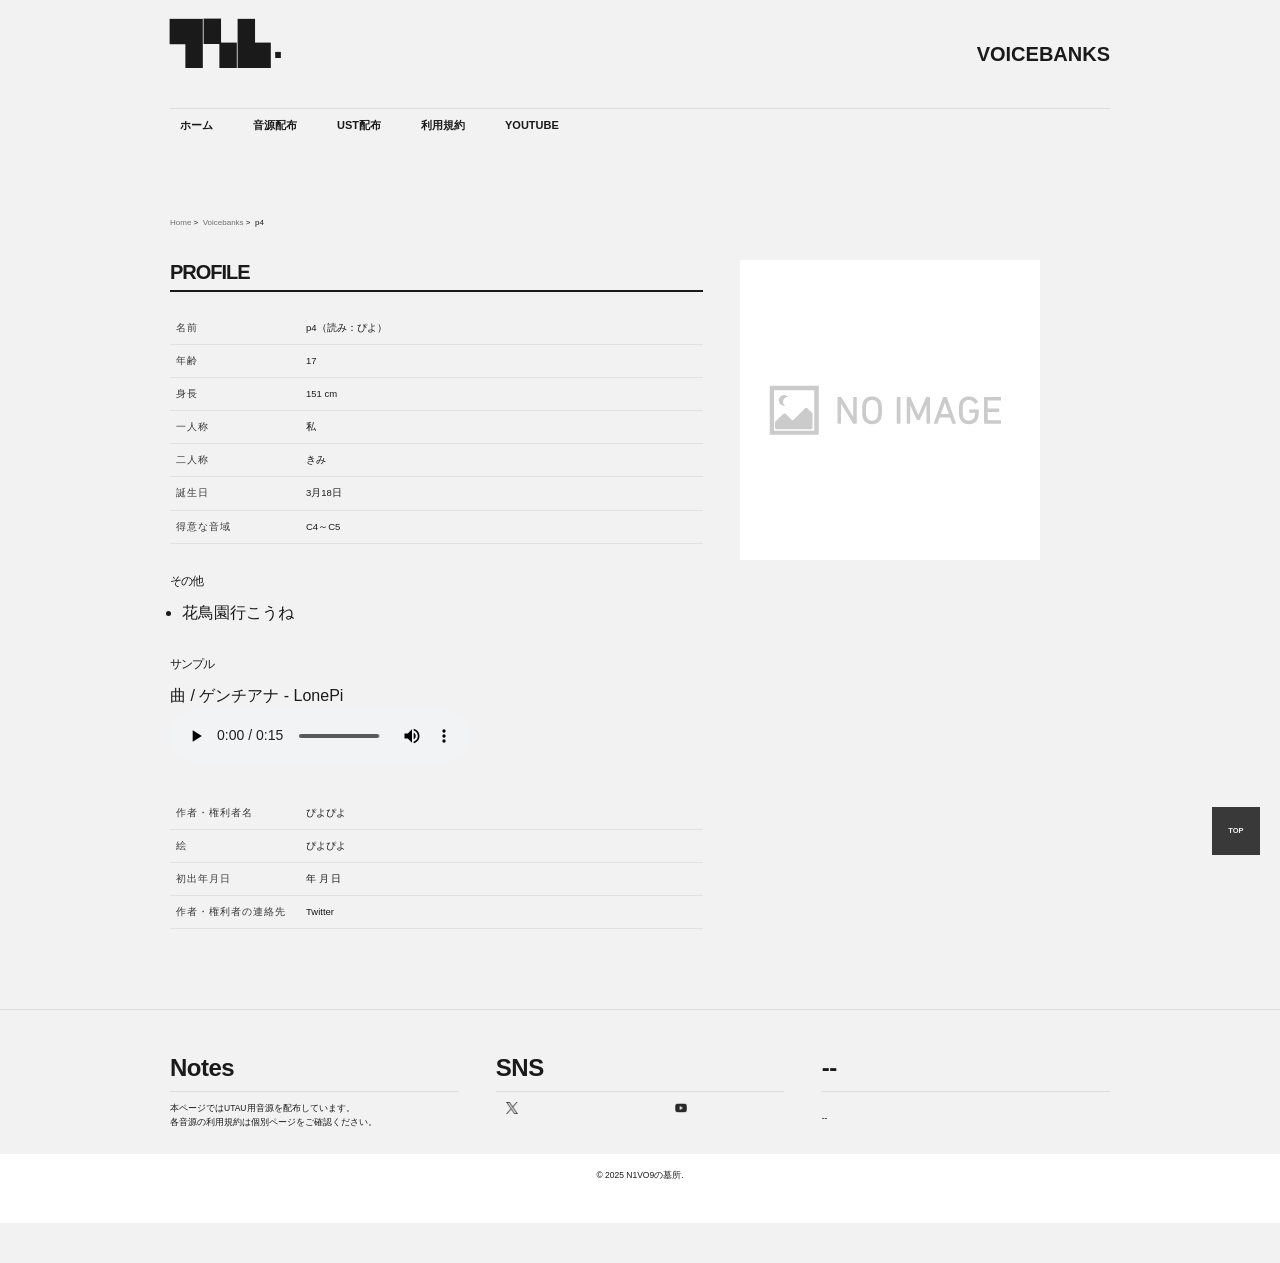
<file: voicebanks/p4.html>
<!doctype html>
<html lang="ja">
<head>
    <meta charset="UTF-8">
    <meta name="viewport" content="width=device-width, initial-scale=1.0">
    <title>p4 | Voicebanks | N1VO9の墓所</title>

    <!-- CSS -->
    <link rel="stylesheet" media="all" href="../css/ress.min.css">
    <link rel="stylesheet" media="all" href="../css/style.css">

    <!-- JavaScript -->
    <script src="../js/jquery-3.6.0.min.js"></script>
    <script src="../js/style.js"></script>

    <!-- Favicon -->
    <link rel="icon" type="image/png" href="../img/favicon.png">
</head>

<body>

<header>
    <div class="container">

        <div class="row">
            <div class="col span-12">
                <div class="head">
                    <h1><a href="../index.html">▜▚▙.</a></h1>
                    <div class="telbox">VOICEBANKS</div>
                </div>
            </div>
        </div>

        <div class="row">
            <div class="col span-12">
                <nav>
                    <div id="open"></div>
                    <div id="close"></div>
                    <div id="navi">
                        <ul>
                            <li><a href="../index.html">ホーム</a></li>
                            <li><a href="../characters.html">音源配布</a></li>
                            <li><a href="../ust.html">UST配布</a></li>
                            <li><a href="../terms-and-conditions.html">利用規約</a></li>
                            <li><a href="../youtube.html">YouTube</a></li>
                        </ul>
                    </div>
                </nav>
            </div>
        </div>

    </div>
</header>

<main>
    <div class="container">

        <!-- Breadcrumb -->
        <ul class="breadcrumb">
            <li><a href="../index.html">Home</a> &gt;</li>
            <li><a href="../characters.html">Voicebanks</a> &gt;</li>
            <li>p4</li>
        </ul>

        <!-- Character Detail -->
        <section class="voicebank-detail">
            <div class="row">

                <!-- 左：プロフィール -->
                <div class="col span-7">

                    <h2 class="section-title underline">PROFILE</h2>

                    <table class="profile-table">
                        <tr>
                            <th>名前</th>
                            <td>p4（読み：ぴよ）</td>
                        </tr>
                        <tr>
                            <th>年齢</th>
                            <td>17</td>
                        </tr>
                        <tr>
                            <th>身長</th>
                            <td>151 cm</td>
                        </tr>
                        <tr>
                            <th>一人称</th>
                            <td>私</td>
                        </tr>
                        <tr>
                            <th>二人称</th>
                            <td>きみ</td>
                        </tr>
                        <tr>
                            <th>誕生日</th>
                            <td>3月18日</td>
                        </tr>
                        <tr>
                            <th>得意な音域</th>
                            <td>C4～C5</td>
                        </tr>
                    </table>

                    <h3 class="sub-title">その他</h3>
                    <ul class="setting-list">
                        <li>花鳥園行こうね</li>
                    </ul>

                    <figure>
                    <h3 class="sub-title">サンプル</h3>
                        <figcaption>曲 / ゲンチアナ - LonePi</figcaption>
                        <audio controls preload="auto">
                            <source src="../audio/p4_sample.wav" type="audio/wav">
                        </audio>
                    </figure>

                    <table class="profile-table">
                        <tr>
                            <th>作者・権利者名</th>
                            <td>ぴよぴよ</td>
                        </tr>
                        <tr>
                            <th>絵</th>
                            <td>ぴよぴよ</td>
                        </tr>
                        <tr>
                            <th>初出年月日</th>
                            <td>年 月 日</td>
                        </tr>
                        <tr>
                            <th>作者・権利者の連絡先</th>
                            <td><a href="https://x.com/@---" target="_blank">Twitter</a></td>
                        </tr>
                    </table>

                </div>

                <!-- 右：立ち絵 -->
                <div class="col span-5">
                    <div class="standing-image">
                        <img src="../img/characters/noimage.png" alt="p4">
                    </div>
                </div>

            </div>
        </section>

    </div>
</main>

<footer>
    <div class="container">
        <div class="row">

            <div class="col span-4">
                <h5>Notes</h5>
                <p>
                    本ページではUTAU用音源を配布しています。<br>
                    各音源の利用規約は個別ページをご確認ください。
                </p>
            </div>

            <div class="col span-4">
                <h5>SNS</h5>
                <div class="side-by-side">
                    <a href="https://x.com/@21vo9" target="_blank">
                        <img src="../img/X.png" alt="Twitter" style="margin-left:1rem;" width="10%" height="auto"></a>
                    <a href="https://youtube.com/@nycta-nidoku?si=e53RmFhndZMLWxGj" target="_blank">
                        <img src="../img/youtube.png" alt="youtube" style="margin-left:1rem;" width="10%" height="auto"></a>
                </div>
            </div>

            <div class="col span-4">
                <h5>--</h5>
                <a href="https://nida122.github.io/N1VO9kari/" target="_blank">--</a>
            </div>

        </div>
    </div>

    <div class="copyright">
        <div class="container">
            <div class="row">
                <div class="col">
                    <p>&copy; 2025 N1VO9の墓所.</p>
                </div>
            </div>
        </div>
    </div>

</footer>

<p id="pagetop">
    <a href="#">TOP</a>
</p>

</body>
</html>
</file>
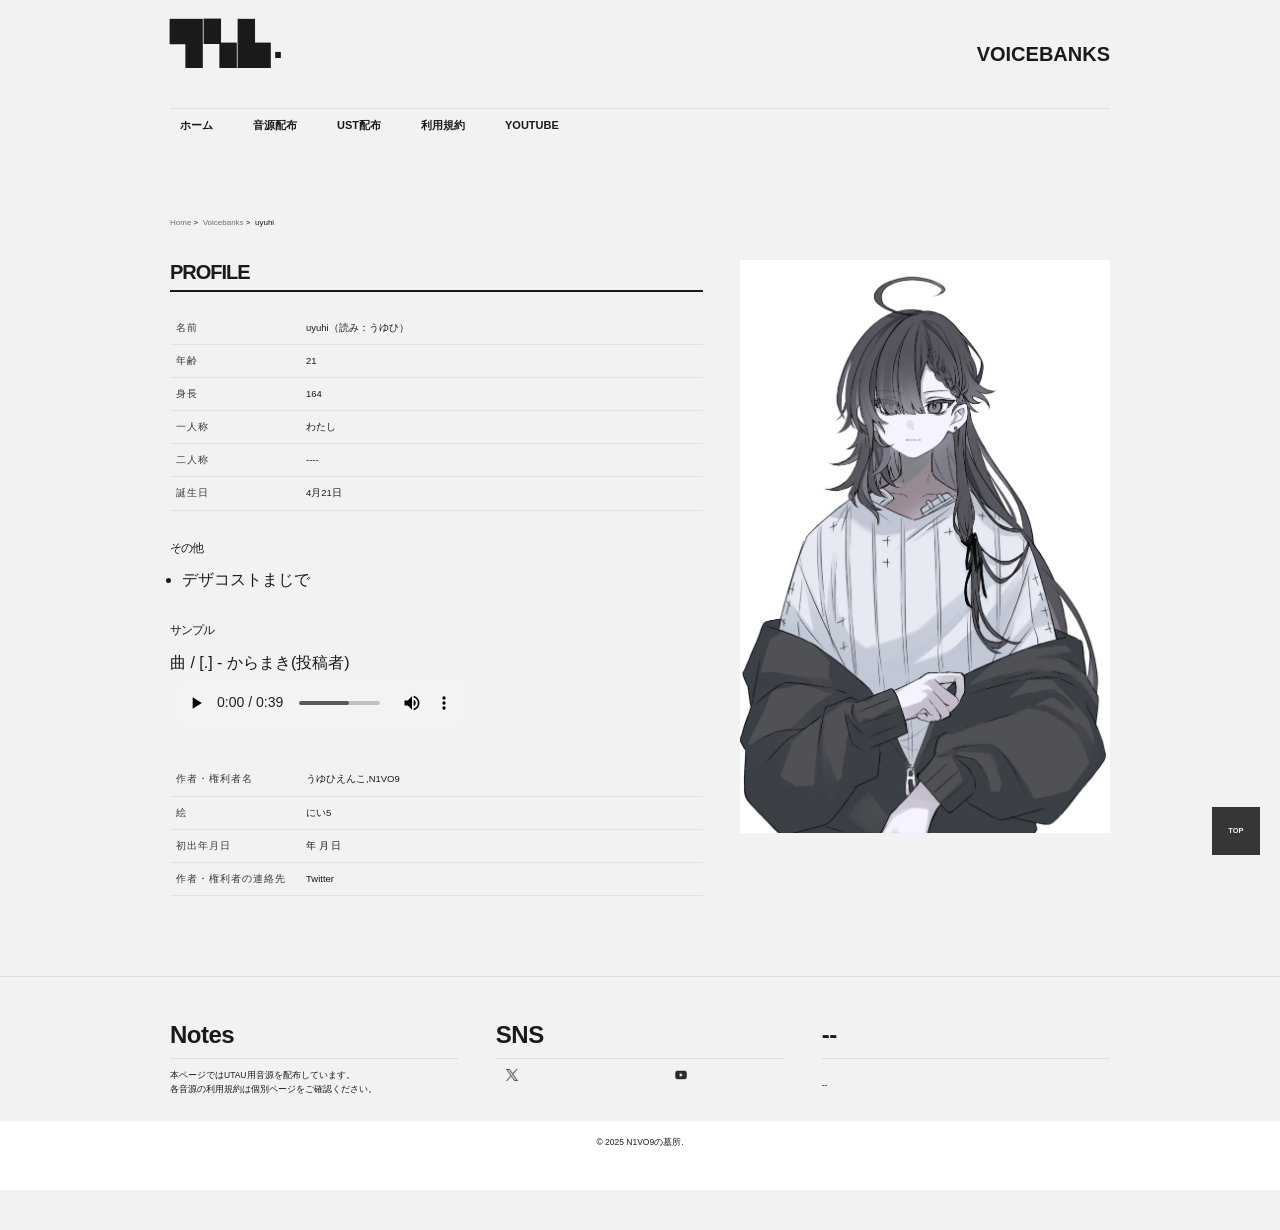
<file: voicebanks/uyuhi.html>
<!doctype html>
<html lang="ja">
<head>
    <meta charset="UTF-8">
    <meta name="viewport" content="width=device-width, initial-scale=1.0">
    <title>uyuhi | Voicebanks | N1VO9の墓所</title>

    <!-- CSS -->
    <link rel="stylesheet" media="all" href="../css/ress.min.css">
    <link rel="stylesheet" media="all" href="../css/style.css">

    <!-- JavaScript -->
    <script src="../js/jquery-3.6.0.min.js"></script>
    <script src="../js/style.js"></script>

    <!-- Favicon -->
    <link rel="icon" type="image/png" href="../img/favicon.png">
</head>

<body>

<header>
    <div class="container">

        <div class="row">
            <div class="col span-12">
                <div class="head">
                    <h1><a href="../index.html">▜▚▙.</a></h1>
                    <div class="telbox">VOICEBANKS</div>
                </div>
            </div>
        </div>

        <div class="row">
            <div class="col span-12">
                <nav>
                    <div id="open"></div>
                    <div id="close"></div>
                    <div id="navi">
                        <ul>
                            <li><a href="../index.html">ホーム</a></li>
                            <li><a href="../characters.html">音源配布</a></li>
                            <li><a href="../ust.html">UST配布</a></li>
                            <li><a href="../terms-and-conditions.html">利用規約</a></li>
                            <li><a href="../youtube.html">YouTube</a></li>
                        </ul>
                    </div>
                </nav>
            </div>
        </div>

    </div>
</header>

<main>
    <div class="container">

        <!-- Breadcrumb -->
        <ul class="breadcrumb">
            <li><a href="../index.html">Home</a> &gt;</li>
            <li><a href="../characters.html">Voicebanks</a> &gt;</li>
            <li>uyuhi</li>
        </ul>

        <!-- Character Detail -->
        <section class="voicebank-detail">
            <div class="row">

                <!-- 左：プロフィール -->
                <div class="col span-7">

                    <h2 class="section-title underline">PROFILE</h2>

                    <table class="profile-table">
                        <tr>
                            <th>名前</th>
                            <td>uyuhi（読み：うゆひ）</td>
                        </tr>
                        <tr>
                            <th>年齢</th>
                            <td>21</td>
                        </tr>
                        <tr>
                            <th>身長</th>
                            <td>164</td>
                        </tr>
                        <tr>
                            <th>一人称</th>
                            <td>わたし</td>
                        </tr>
                        <tr>
                            <th>二人称</th>
                            <td>----</td>
                        </tr>
                        <tr>
                            <th>誕生日</th>
                            <td>4月21日</td>
                        </tr>
                    </table>

                    <h3 class="sub-title">その他</h3>
                    <ul class="setting-list">
                        <li>デザコストまじで</li>
                    </ul>

                    <figure>
                    <h3 class="sub-title">サンプル</h3>
                        <figcaption>曲 / [.] - からまき(投稿者)</figcaption>
                        <audio controls preload="auto">
                            <source src="../audio/uyuhi_sample.wav" type="audio/wav">
                        </audio>
                    </figure>

                    <table class="profile-table">
                        <tr>
                            <th>作者・権利者名</th>
                            <td>うゆひえんこ,N1VO9</td>
                        </tr>
                        <tr>
                            <th>絵</th>
                            <td>にい5</td>
                        </tr>
                        <tr>
                            <th>初出年月日</th>
                            <td>年 月 日</td>
                        </tr>
                        <tr>
                            <th>作者・権利者の連絡先</th>
                            <td><a href="https://x.com/@---" target="_blank">Twitter</a></td>
                        </tr>
                    </table>

                </div>

                <!-- 右：立ち絵 -->
                <div class="col span-5">
                    <div class="standing-image">
                        <img src="../img/characters/uyuhi0.png" alt="uyuhi">
                    </div>
                </div>

            </div>
        </section>

    </div>
</main>

<footer>
    <div class="container">
        <div class="row">

            <div class="col span-4">
                <h5>Notes</h5>
                <p>
                    本ページではUTAU用音源を配布しています。<br>
                    各音源の利用規約は個別ページをご確認ください。
                </p>
            </div>

            <div class="col span-4">
                <h5>SNS</h5>
                <div class="side-by-side">
                    <a href="https://x.com/@21vo9" target="_blank">
                        <img src="../img/X.png" alt="Twitter" style="margin-left:1rem;" width="10%" height="auto"></a>
                    <a href="https://youtube.com/@nycta-nidoku?si=e53RmFhndZMLWxGj" target="_blank">
                        <img src="../img/youtube.png" alt="youtube" style="margin-left:1rem;" width="10%" height="auto"></a>
                </div>
            </div>

            <div class="col span-4">
                <h5>--</h5>
                <a href="https://nida122.github.io/N1VO9kari/" target="_blank">--</a>
            </div>

        </div>
    </div>

    <div class="copyright">
        <div class="container">
            <div class="row">
                <div class="col">
                    <p>&copy; 2025 N1VO9の墓所.</p>
                </div>
            </div>
        </div>
    </div>

</footer>

<p id="pagetop">
    <a href="#">TOP</a>
</p>

</body>
</html>
</file>
<file: css/style.css>
@charset "UTF-8";
@import url("grid.css");

/* =================================================
   Design Tokens
================================================= */
:root {
    --primary: #1a1a1a;
    --secondary: #f2f2f2;
    --surface: #ffffff;
    --line: #dddddd;
    --accent: #cccccc;

    --font-heading: 'Inter', sans-serif;
    --font-body: 'Noto Sans JP', sans-serif;
}

/* =================================================
   Reset / Base
================================================= */
* {
    margin: 0;
    padding: 0;
    box-sizing: border-box;
}

body {
    font-family: var(--font-body);
    color: var(--primary);
    background-color: var(--secondary);
    line-height: 1.7;
}

img {
    max-width: 100%;
    height: auto;
    display: block;
}

a {
    color: inherit;
    text-decoration: none;
    transition: opacity 0.3s ease;
}

a:hover {
    opacity: 0.6;
}

ul {
    list-style: none;
}

main {
    margin: 5rem 0;
}

.underline {
    border-bottom: 2px solid var(--primary);
    padding-bottom: 0.5rem;
}

/* =================================================
   Header
================================================= */
.head {
    display: flex;
    align-items: center;
    padding: 2rem 0;
    border-bottom: 1px solid var(--line);
}

.head h1 {
    font-family: var(--font-heading);
    font-weight: 800;
    letter-spacing: 0.08em;
}

.telbox {
    margin-left: auto;
    font-size: 2rem;
    font-family: var(--font-heading);
    font-weight: 600;
}

/* =================================================
   Navigation
================================================= */
nav ul {
    display: flex;
    gap: 2rem;
    margin-bottom: 1rem;
}

nav a {
    padding: 0.75rem 1rem;
    font-size: 1.1rem;
    font-weight: 600;
    text-transform: uppercase;
}

nav a:hover {
    background-color: var(--primary);
    color: var(--secondary);
}

/* =================================================
   Breadcrumb
================================================= */
.breadcrumb {
    margin-bottom: 2rem;
}

.breadcrumb li {
    display: inline-block;
    font-size: 0.8rem;
}

.breadcrumb li a {
    opacity: 0.6;
}

/* =================================================
   Characters Intro Text
================================================= */
.site-intro {
    margin: 3rem 0 4rem;
}

.site-intro p {
    font-size: 1.15rem;
    line-height: 2;
    opacity: 0.9;
}

.ust-terms {
    color: #303030;
}

.ust-terms0 {
    color: #818181;
}

/* =================================================
   Voicebank List (Cards)
================================================= */
.voicebank-section {
    margin-bottom: 4rem;
}

.section-title {
    font-family: var(--font-heading);
    font-weight: 800;
    font-size: 2rem;
    margin-bottom: 2rem;
}

.voicebank-list {
    display: grid;
    grid-template-columns: repeat(auto-fill, minmax(180px, 1fr));
    gap: 1.6rem;
}

.voicebank-card {
    background-color: var(--surface);
    border: 1px solid var(--line);
    padding: 0.9rem;
    text-align: center;
    transition: all 0.25s ease;
}

.voicebank-card:hover {
    border-color: var(--primary);
    box-shadow: 3px 3px 0 var(--primary);
    transform: translateY(-2px);
}

.voicebank-card img {
    width: 320px;
    max-width: 100%;
    margin: 0 auto 0.8rem;
    border: 1px solid var(--line);
}

.voicebank-card h3 {
    font-family: var(--font-heading);
    font-size: 1rem;
    font-weight: 700;
    margin-bottom: 0.2rem;
}

.voicebank-card .type {
    font-size: 0.8rem;
    opacity: 0.6;
}

/* =================================================
   Voicebank Detail Page
================================================= */
.voicebank-detail {
    margin-bottom: 4rem;
}

/* Character Name */
.character-name {
    margin-bottom: 2.5rem;
}

.character-name .ruby {
    font-size: 0.85rem;
    letter-spacing: 0.2em;
    color: var(--accent);
}

.character-name .name-main {
    font-family: var(--font-heading);
    font-size: 3rem;
    font-weight: 800;
    line-height: 1.1;
}

.character-name .name-en {
    font-size: 0.9rem;
    opacity: 0.5;
}

/* Profile Table */
.profile-table {
    width: 100%;
    border-collapse: collapse;
    margin: 1.5rem 0 3rem;
}

.profile-table tr {
    border-bottom: 1px solid var(--line);
}

.profile-table th,
.profile-table td {
    padding: 0.8rem 0.6rem;
    font-size: 0.95rem;
    vertical-align: top;
}

.profile-table th {
    width: 130px;
    font-weight: 500;
    letter-spacing: 0.1em;
    opacity: 0.85;
}

/* Other Settings */
.sub-title {
    font-family: var(--font-heading);
    font-size: 1.2rem;
    margin: 3rem 0 1rem;
}

.setting-list {
    margin-left: 1.2rem;
    margin-bottom: 3rem;
}

.setting-list li {
    list-style: disc;
    margin-bottom: 0.6rem;
}

/* =================================================
   Standing Image + Switch
================================================= */
.character-visual {
    position: relative;
    text-align: right;
    padding: 2rem;
}

.character-visual img {
    display: none;
    max-width: 360px;
    margin-left: auto;
}

.character-visual img.active {
    display: block;
}

.image-switch {
    margin-top: 1rem;
    display: flex;
    justify-content: flex-end;
    gap: 0.5rem;
}

.image-switch button {
    background: transparent;
    border: 1px solid var(--line);
    padding: 0.25rem 0.6rem;
    font-size: 0.75rem;
    cursor: pointer;
}

.image-switch button:hover {
    background-color: var(--accent);
    color: #fff;
    border-color: var(--accent);
}

/* =================================================
   UST List
================================================= */
.ust-list {
    border-top: 1px solid var(--line);
}

.ust-row {
    display: flex;
    justify-content: space-between;
    align-items: center;
    padding: 1.5rem 0;
    border-bottom: 1px solid var(--line);
    gap: 2rem;
}

.ust-title {
    font-family: var(--font-heading);
    font-weight: 700;
}

.ust-meta {
    font-size: 0.85rem;
    opacity: 0.7;
}

.ust-links {
    display: flex;
    gap: 0.75rem;
}

.ust-links .btn {
    padding: 0.6rem 1.4rem;
    border: 1px solid var(--primary);
    font-size: 0.8rem;
    font-weight: 700;
}

/* =================================================
   Footer
================================================= */
footer {
    background-color: var(--secondary);
    padding: 4rem 0;
    border-top: 1px solid var(--line);
}

footer h5 {
    font-family: var(--font-heading);
    font-weight: 700;
    border-bottom: 1px solid var(--line);
    padding-bottom: 0.5rem;
    margin-bottom: 1rem;
}

footer p,
footer a {
    font-size: 0.85rem;
    line-height: 1.6;
}

.copyright {
    text-align: center;
    padding: 1.5rem 0;
    background-color: var(--surface);
    font-size: 0.75rem;
}

/* =================================================
   Page Top
================================================= */
#pagetop {
    position: fixed;
    bottom: 20px;
    right: 20px;
}

#pagetop a {
    background-color: var(--primary);
    color: var(--secondary);
    width: 48px;
    height: 48px;
    display: flex;
    align-items: center;
    justify-content: center;
    font-size: 0.75rem;
    font-weight: 600;
}

/* =================================================
   Responsive
================================================= */
@media screen and (max-width: 768px) {

    .voicebank-card img {
        width: 200px;
    }

    .character-name .name-main {
        font-size: 2.2rem;
    }

    .character-visual img {
        max-width: 230px;
        margin: 0 auto;
    }

    .ust-row {
        flex-direction: column;
        align-items: flex-start;
    }

    .ust-links {
        align-self: flex-end;
    }
}

/* =========================
   Pagination
========================= */

#pagination {
    display: flex;
    justify-content: center; /* 中央寄せ */
    gap: 0.5rem;
    margin-top: 3rem;
}

.page-btn {
    background: transparent;
    border: 1px solid var(--line);
    padding: 0.4rem 0.8rem;
    font-size: 0.75rem;
    font-weight: 600;
    cursor: pointer;
}

.page-btn:hover:not(:disabled) {
    background-color: var(--primary);
    color: var(--secondary);
}

.page-btn:disabled {
    opacity: 0.4;
    cursor: default;
}

.page-btn.is-active {
    border-color: var(--primary);
}


.side-by-side {
    display: flex;
  width: auto;
  align-items: center;
    gap:50px;
}

.container {
    width: 90%;
    max-width: 980px;
    margin: 0 auto;
}


/* =========================
   YouTube Channel Cards
========================= */

.card-link {
    display: block;
    color: inherit;
}

.card-link:hover {
    opacity: 1;
}

.CH-card img {
    width: 125px;
    height: 125px;
    margin: 0 auto 0.8rem;
    border-radius: 50%;
    border: 1px solid var(--line);
    object-fit: cover;
}
</file>
<file: css/ress.min.css>
/*!
 * ress.css • v1.2.2
 * MIT License
 * github.com/filipelinhares/ress
 */html{box-sizing:border-box;overflow-y:scroll;-webkit-text-size-adjust:100%}*,:after,:before{background-repeat:no-repeat;box-sizing:inherit}:after,:before{text-decoration:inherit;vertical-align:inherit}*{padding:0;margin:0}audio:not([controls]){display:none;height:0}hr{overflow:visible}article,aside,details,figcaption,figure,footer,header,main,menu,nav,section,summary{display:block}summary{display:list-item}small{font-size:80%}[hidden],template{display:none}abbr[title]{border-bottom:1px dotted;text-decoration:none}a{background-color:transparent;-webkit-text-decoration-skip:objects}a:active,a:hover{outline-width:0}code,kbd,pre,samp{font-family:monospace,monospace}b,strong{font-weight:bolder}dfn{font-style:italic}mark{background-color:#ff0;color:#000}sub,sup{font-size:75%;line-height:0;position:relative;vertical-align:baseline}sub{bottom:-.25em}sup{top:-.5em}input{border-radius:0}[role=button],[type=button],[type=reset],[type=submit],button{cursor:pointer}[disabled]{cursor:default}[type=number]{width:auto}[type=search]{-webkit-appearance:textfield}[type=search]::-webkit-search-cancel-button,[type=search]::-webkit-search-decoration{-webkit-appearance:none}textarea{overflow:auto;resize:vertical}button,input,optgroup,select,textarea{font:inherit}optgroup{font-weight:700}button{overflow:visible}[type=button]::-moz-focus-inner,[type=reset]::-moz-focus-inner,[type=submit]::-moz-focus-inner,button::-moz-focus-inner{border-style:0;padding:0}[type=button]::-moz-focus-inner,[type=reset]::-moz-focus-inner,[type=submit]::-moz-focus-inner,button:-moz-focusring{outline:1px dotted ButtonText}[type=reset],[type=submit],button,html [type=button]{-webkit-appearance:button}button,select{text-transform:none}button,input,select,textarea{background-color:transparent;border-style:none;color:inherit}select{-moz-appearance:none;-webkit-appearance:none}select::-ms-expand{display:none}select::-ms-value{color:currentColor}legend{border:0;color:inherit;display:table;max-width:100%;white-space:normal}::-webkit-file-upload-button{-webkit-appearance:button;font:inherit}[type=search]{-webkit-appearance:textfield;outline-offset:-2px}img{border-style:none}progress{vertical-align:baseline}svg:not(:root){overflow:hidden}audio,canvas,progress,video{display:inline-block}@media screen{[hidden~=screen]{display:inherit}[hidden~=screen]:not(:active):not(:focus):not(:target){position:absolute!important;clip:rect(0 0 0 0)!important}}[aria-busy=true]{cursor:progress}[aria-controls]{cursor:pointer}[aria-disabled]{cursor:default}::-moz-selection{background-color:#b3d4fc;color:#000;text-shadow:none}::selection{background-color:#b3d4fc;color:#000;text-shadow:none}
</file>
